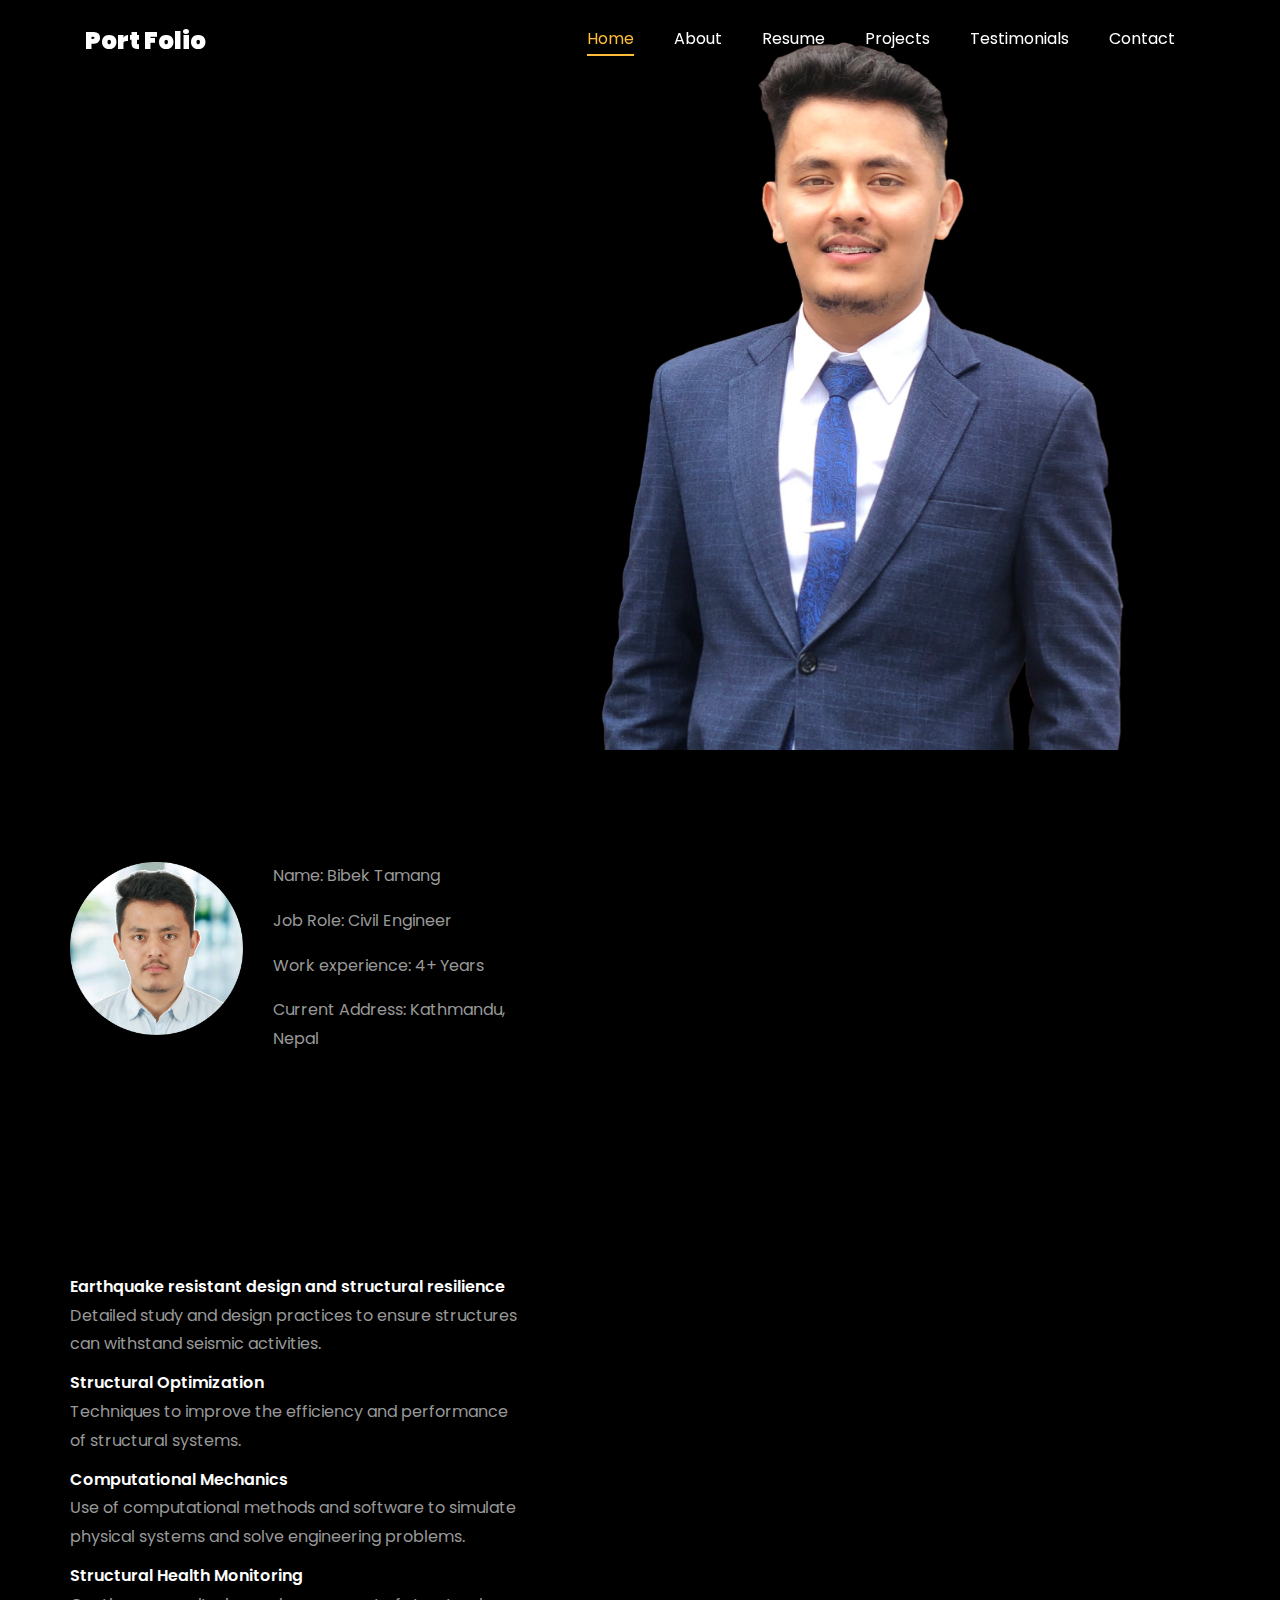
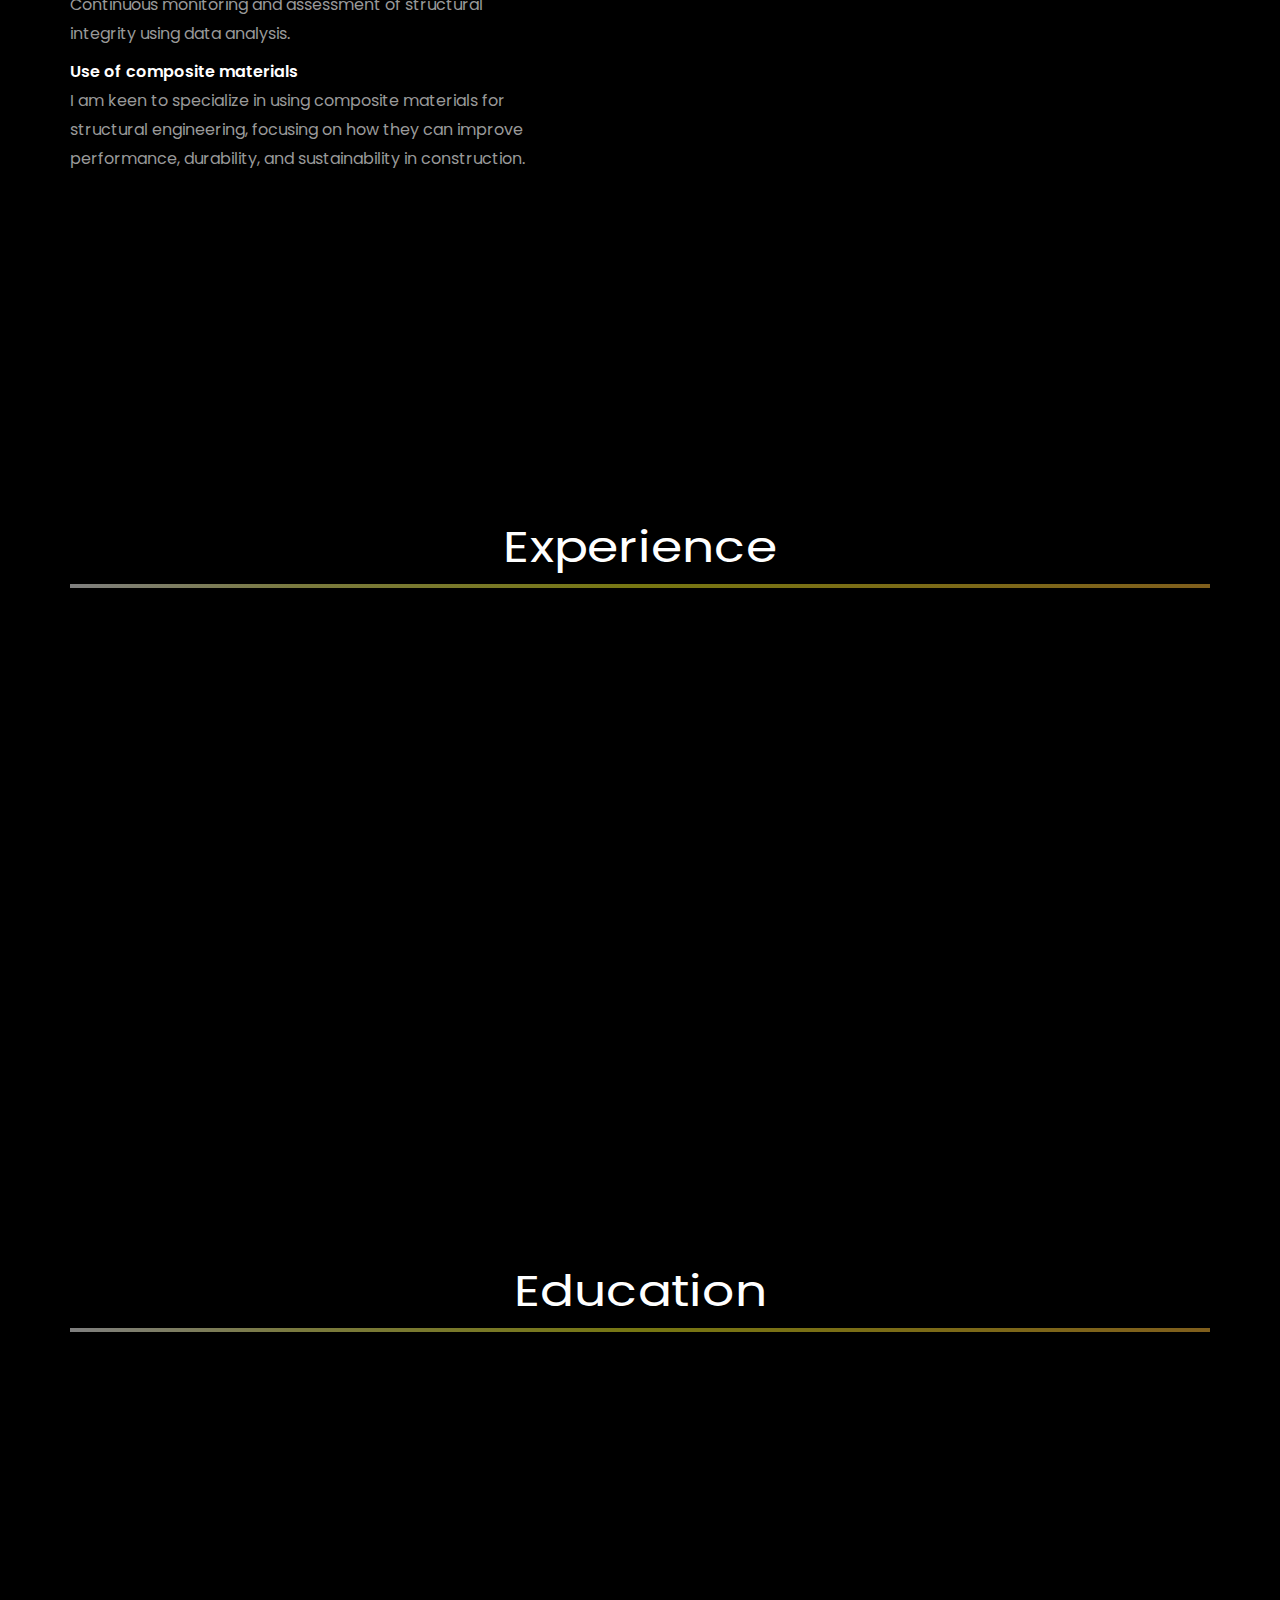
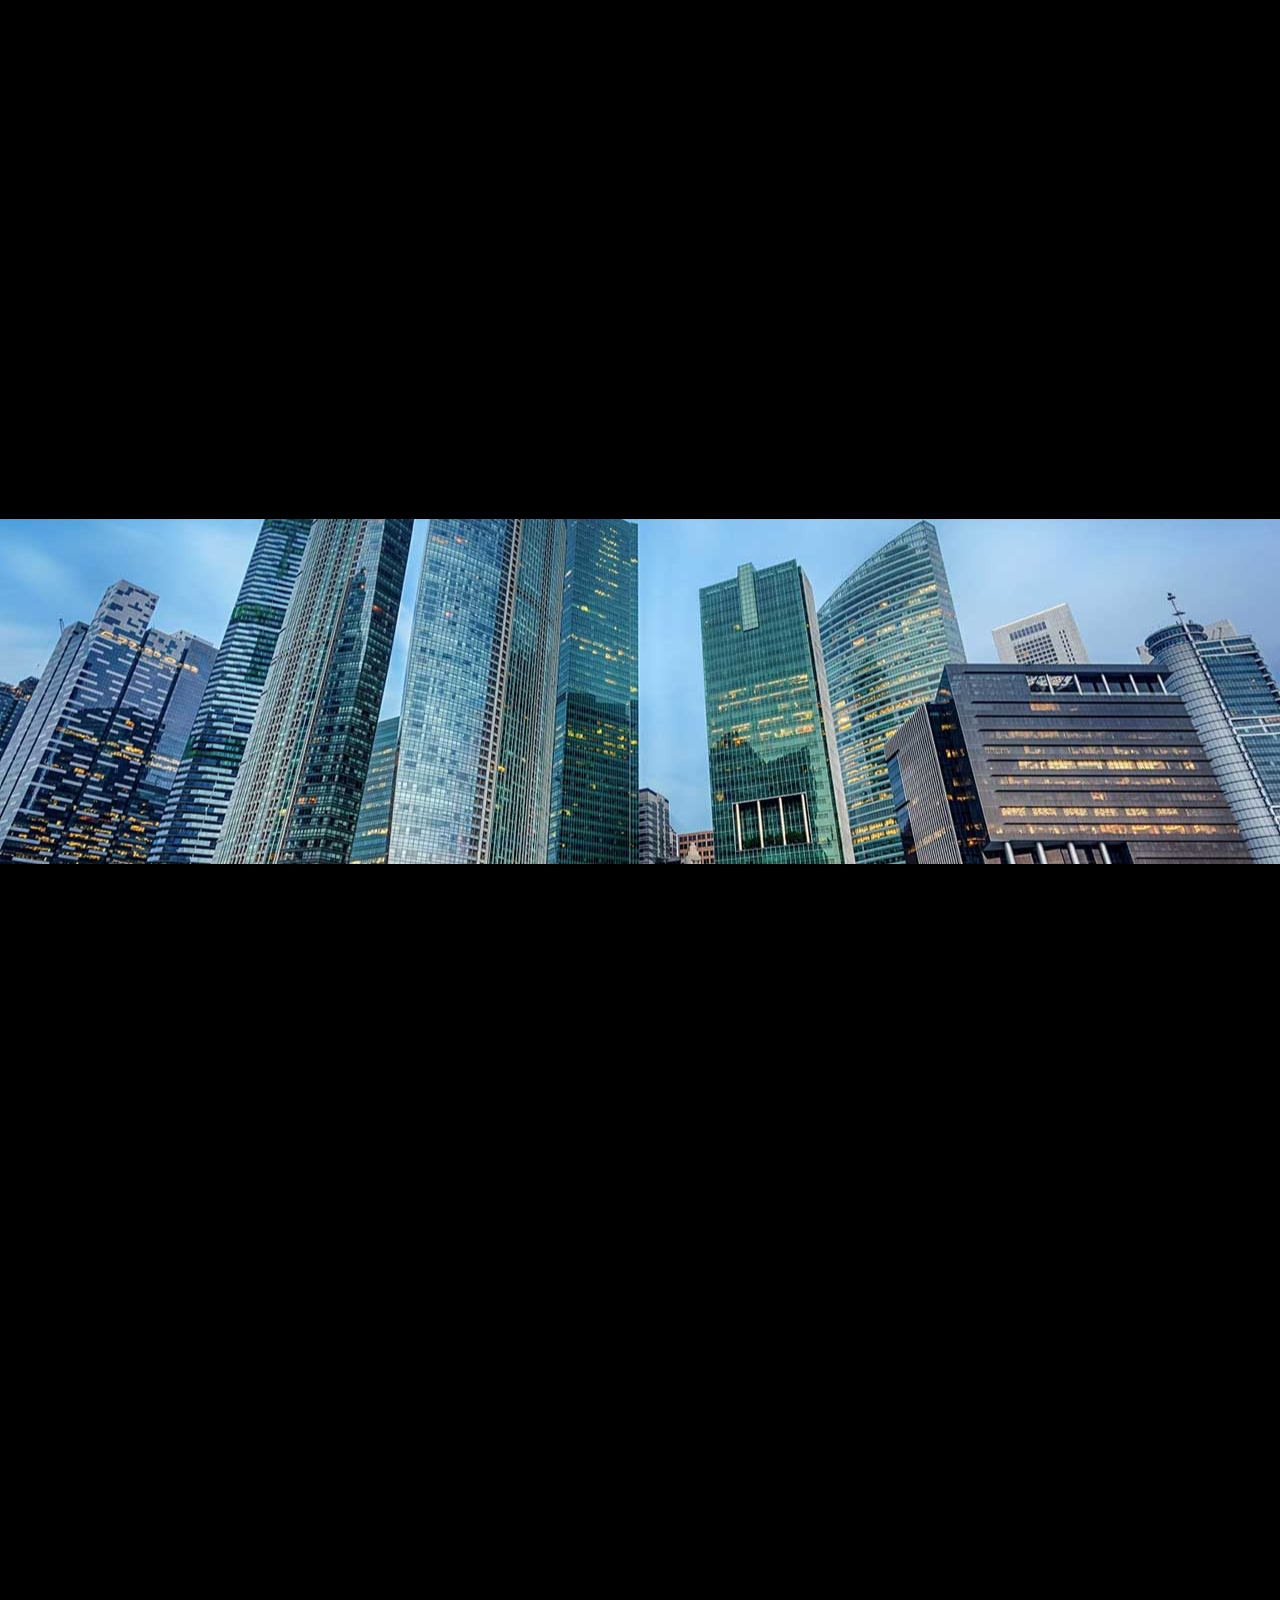
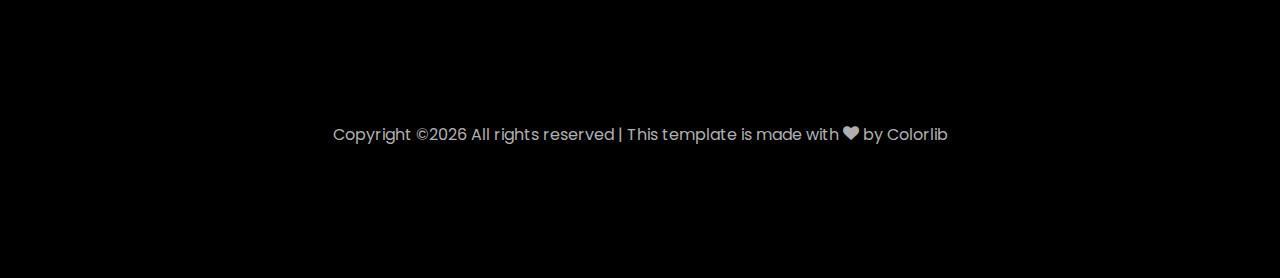
<file: index.html>
<!DOCTYPE html>
<html lang="en">
  <head>
    <title>Bibek Tamang Portfolio</title>
    <meta charset="utf-8">
    <meta name="viewport" content="width=device-width, initial-scale=1, shrink-to-fit=no">
    
    <link href="https://fonts.googleapis.com/css?family=Poppins:100,200,300,400,500,600,700,800,900" rel="stylesheet">

    <link rel="stylesheet" href="css/open-iconic-bootstrap.min.css">
    <link rel="stylesheet" href="css/animate.css">
    
    <link rel="stylesheet" href="css/owl.carousel.min.css">
    <link rel="stylesheet" href="css/owl.theme.default.min.css">
    <link rel="stylesheet" href="css/magnific-popup.css">

    <link rel="stylesheet" href="css/aos.css">

    <link rel="stylesheet" href="css/ionicons.min.css">
    
    <link rel="stylesheet" href="css/flaticon.css">
    <link rel="stylesheet" href="css/icomoon.css">
    <link rel="stylesheet" href="css/style.css">



<style>

/*======================================
//--//-->   ABOUT
======================================*/

.about-mf .box-shadow-full {
  padding-top: 4rem;
  padding-bottom: 4rem;
}

.about-mf .about-img {
  margin-bottom: 2rem;
}

.about-mf .about-img img {
  margin-left: 10px;
}


.skill-mf .progress {
  /* background-color: #cde1f8; */
  margin: .5rem 0 1.2rem 0;
  border-radius: 0;
  height: .7rem;
}

.skill-mf .progress .progress-bar {
  height: .7rem;
  background-color: #ffbd39;
}


/* Animation styles */
#typing-animation {
  position: relative;
  font-size: 30px;
  font-weight: bold;
  color: rgb(255, 255, 255);
  overflow: hidden;
  white-space: nowrap;
  animation: typing 3s steps(20, end) infinite;
}

#typing-animation:before {
  content: "";
  /* position: absolute; */
  top: 0;
  left: 0;
  width: 0;
  height: 100%;
  background-color: #ccc;
  animation: typing-cursor 0.5s ease-in-out infinite;
}

@keyframes typing {
  from {
    width: 0;
  }
  to {
    width: 100%;
  }
}

@keyframes typing-cursor {
  from {
    width: 5px;
  }
  to {
    width: 0;
  }
}


/* project image zoom effect */

.zoom-effect {
  overflow: hidden;
  transition: transform 0.3s ease-out;
}

.zoom-effect:hover {
  transform: scale(1.1);
}


</style>


  </head>
  <body data-spy="scroll" data-target=".site-navbar-target" data-offset="300">
	  
	  
    <nav class="navbar navbar-expand-lg navbar-dark ftco_navbar ftco-navbar-light site-navbar-target" id="ftco-navbar">
	    <div class="container">
	      <a class="navbar-brand" href="index.html">Port Folio</a>
	      <button class="navbar-toggler js-fh5co-nav-toggle fh5co-nav-toggle" type="button" data-toggle="collapse" data-target="#ftco-nav" aria-controls="ftco-nav" aria-expanded="false" aria-label="Toggle navigation">
	        <span class="oi oi-menu"></span> Menu
	      </button>

	      <div class="collapse navbar-collapse" id="ftco-nav">
	        <ul class="navbar-nav nav ml-auto">
	          <li class="nav-item"><a href="#home-section" class="nav-link"><span>Home</span></a></li>
	          <li class="nav-item"><a href="#about-section" class="nav-link"><span>About</span></a></li>
	          <li class="nav-item"><a href="#resume-section" class="nav-link"><span>Resume</span></a></li>
	          <li class="nav-item"><a href="#project-section" class="nav-link"><span>Projects</span></a></li>
			  <li class="nav-item"><a href="#testimonials-section" class="nav-link"><span>Testimonials</span></a></li>
	          <li class="nav-item"><a href="#contact-section" class="nav-link"><span>Contact</span></a></li>
	        </ul>
	      </div>
	    </div>
	  </nav>
	  <section id="home-section" class="hero">
		  <div class="home-slider  owl-carousel">
	       <div class="slider-item ">
	      	<div class="overlay"></div>
	         <div class="container">
	          <div class="row d-md-flex no-gutters slider-text align-items-end justify-content-end" data-scrollax-parent="true">
	          	<div class="one-third js-fullheight order-md-last img" style="background-image:url(images/bgbbk.png); background-size: contain;">
	          	 <div class="overlay"></div>
	          	</div>
		          <div class="one-forth d-flex  align-items-center ftco-animate" data-scrollax=" properties: { translateY: '70%' }">
		          	<div class="text">
		          		<span class="subheading">Namaste! Hello!</span>
			            <h1 class="mb-4 mt-3">I'm <span>Bibek Tamang</span></h1>

						<!-- Element to contain animated typing -->
						<span id="typing-animation"></span>

						<script>

						// Initialize the typing animation
						const typingAnimationElement = document.getElementById('typing-animation');

						// Create an array of typing text
						const typingTexts = [
						'Civil Engineer  ',
						'YouTuber  ',
						'Teacher   ',
						];

						// Create a function to display the typing animation for a given text
						function playTypingAnimation(text) {
						// Loop through each character and add it to the element
						for (let i = 0; i < text.length; i++) {
							setTimeout(() => {
							typingAnimationElement.textContent += text[i];
							}, i * 200); // Increase the delay to slow down the typing animation
						}

						// Once the animation is complete, reset the text and start over
						setTimeout(() => {
							typingAnimationElement.textContent = '';
							playTypingAnimation(typingTexts[(typingTexts.indexOf(text) + 1) % typingTexts.length]);
						}, text.length * 200);
						}

						// Start the typing animation loop
						playTypingAnimation(typingTexts[0]);

						</script>

						<br>
						<br>
			            <h5>Innovative <br>Detail oriented <br> Resilient</h5>
						<!-- <h2 class="d-flex" style="margin-bottom: 0">With over 4 years of experience</h2> -->
						<!-- <br> -->
			            <p><a href="https://www.youtube.com/@tmgbbek" class="btn btn-primary py-3 px-4">YouTube</a> 
							<a href="https://www.linkedin.com/in/tmgbbek/" class="btn btn-white btn-outline-white py-3 px-4">Linkedin</a></p>
							
		            </div>
		          </div>
	        	</div>
	        </div>
	      </div>
		</div>
    </section>



    <section class="ftco-about img ftco-section ftco-no-pb" id="about-section">
    	<div class="container">
			<div class="row">
				<div class="row d-flex align-items-stretch">
				<!-- <div class="row d-flex"> -->
					<div class="col-md-6 col-lg-5 d-flex">
						<div class="img-about img d-flex align-items-stretch">
							<div class="overlay">
								<div class="row">
									<div class="col-sm-6 col-md-5">
									  <div class="about-img">
										<img src="images/hbbk.png" class="img-fluid rounded b-shadow-a" alt="">
									  </div>
									</div>
									<!-- Details next to profile image -->
									<div class="col-sm-6 col-md-7">
									  <div class="about-info">
										<p><span class="title-s">Name: </span> <span>Bibek Tamang</span></p>
										<p><span class="title-s">Job Role: </span> <span>Civil Engineer</span></p>
										<p><span class="title-s">Work experience: </span> <span>4+ Years</span></p>
										<p><span class="title-s">Current Address: </span> <span>Kathmandu, Nepal</span></p>
									  </div>
									</div>
								  </div>
								 <br>
								
								 <div class="col-mt-10 heading-section ftco-animate">
								 	<h1 class="big">Research Interests</h1>
									<h2 class="mb-4">Research Interests</h2>

									<!-- <p style="font-size: 12px;">This is a paragraph with reduced font size.</p> -->
									
								</div>
								<ul class="about-info mt-10 px-md-0 px-2">
									<li >
										<span>Earthquake resistant design and structural resilience</span>
										<div class="info">Detailed study and design practices to ensure structures can withstand seismic activities.</div>
									</li>
									<li>
										<span>Structural Optimization</span>
										<div class="info">Techniques to improve the efficiency and performance of structural systems.</div>
									</li>
									<li>
										<span>Computational Mechanics</span>
										<div class="info">Use of computational methods and software to simulate physical systems and solve engineering problems.</div>
									</li>
									<li>
										<span>Structural Health Monitoring</span>
										<div class="info">Continuous monitoring and assessment of structural integrity using data analysis.</div>
									</li>
									<li>
										<span>Use of composite materials</span>
										<div class="info">I am keen to specialize in using composite materials for structural engineering, focusing on 
											how they can improve performance, durability, and sustainability in construction.</div>
									</li>
								</ul>
								<!-- <ul>
									<li><span>Seismic Analysis and Design</span></li>
									<li><span>Structural Optimization</span></li>
									<li><span>Computational Mechanics</span></li>
									<li><span>Structural Health Monitoring</span></li>	
								</ul> -->

								  <!-- <ul class="about-info mt-10 px-md-0 px-2">
									<li class="d-flex"><span>Seismic Analysis and Design</span></li>
									<li class="d-flex"><span>Structural Optimization</span></li>
									<li class="d-flex"><span>Computational Mechanics</span></li>
									<li class="d-flex"><span>Structural Health Monitoring</span></li>	
								</ul> -->
								  <!-- <div class="skill-mf">
									<p class="title-s">Skills</p>
									<span>SQL</span> <span class="pull-right">95%</span>
									<div class="progress">
										<div class="progress-bar" role="progressbar" style="width: 95%;" aria-valuenow="95" aria-valuemin="0"
											aria-valuemax="100"></div>
									</div>
									
									<span>PYTHON</span> <span class="pull-right">85%</span>
									<div class="progress">
										<div class="progress-bar" role="progressbar" style="width: 85%" aria-valuenow="85" aria-valuemin="0"
											aria-valuemax="100"></div>
									</div>
									
									<span>Data Visualization</span> <span class="pull-right">90%</span>
									<div class="progress">
										<div class="progress-bar" role="progressbar" style="width: 90%" aria-valuenow="90" aria-valuemin="0"
											aria-valuemax="100"></div>
									</div>
									
									<span>Statistical Analysis</span> <span class="pull-right">85%</span>
									<div class="progress">
										<div class="progress-bar" role="progressbar" style="width: 85%" aria-valuenow="85" aria-valuemin="0"
											aria-valuemax="100"></div>
									</div>
									
									<span>Machine Learning</span> <span class="pull-right">100%</span>
									<div class="progress">
										<div class="progress-bar" role="progressbar" style="width: 100%" aria-valuenow="80" aria-valuemin="0"
											aria-valuemax="100"></div>
									</div>
								</div> -->
							</div>
						</div>
					</div>
					
					<div class="col-md-6 col-lg-7 pl-lg-5 pb-5">
						<div class="row justify-content-start pb-3">
							<div class="col-md-12 heading-section ftco-animate">
								
								<h1 class="big">About Me</h1>
								<h2 class="mb-4">About Me</h2>
								
								<p style="text-align: justify;">
									I am Bibek Tamang. I have completed my bachelors degree in civil engineering from Kantipur engineering college in 2019 which is
									 affiliated with Tribhuvan University. I have four plus years of work experience, I have honed my skills in structural analysis and 
									 design using different finite element software like SAP2000, ETABS etc. My experience includes working on projects such 
									 as the seismic analysis and design of residential and commercial buildings and overseeing on-site construction activities 
									 to ensure safety and quality standards are met. I have a good programming skill. As a lifetime member 
									 of the Nepal Engineering Council, I am committed to continuous professional development and actively participate in volunteer
									  activities to give back to the community.</p>
								<ul class="about-info mt-10 px-md-0 px-2">
									<li class="d-flex"><span>Profile:</span> <span> Civil Engineer</span></li>
									<li class="d-flex"><span>Education:</span> <span>Bachelor of Civil Engineering</span></li>
									<li class="d-flex"><span>Language:</span> <span>English, Nepali, Hindi</span></li>
									<li class="d-flex"><span>Interest:</span> <span>Traveling, Singing, Motivating Others,Teaching</span></li>
									<li class="d-flex"><span>NEC number:</span> <span>24412 Civil A Category</span></li>
								</ul>
							</div>
						</div>


						<div class="counter-wrap ftco-animate d-flex mt-md-3">
							<div class="text">
								<p class="mb-4">
									<span class="number" data-number="30">0</span> <span>+</span>
									<span>&nbsp; Projects completed</span>
								</p>
								<p><a href="https://www.linkedin.com/in/tmgbbek/" class="btn btn-primary py-3 px-3">LinkedIn</a></p>
							</div>
						</div>
					</div>
				</div>
			</div>
		</div>
    </section>



	
    <section class="ftco-section ftco-no-pb" id="resume-section">
    	<div class="container">
    		<div class="row justify-content-center pb-5">
          <div class="col-md-10 heading-section text-center ftco-animate">
          	<h1 class="big big-2">Resume</h1>
            <h2 class="mb-4">Resume</h2>
            <p>Civil Engineer with 4+ years of experience in construction sector. Proven expertise in structural analysis,
				 Autocad, and project management.</p>
          </div>
        </div>

		<div class="row">
			<h1 class="big-4">Experience</h1>
			<div class="underline"></div>
		</div>
		<br>
		
		<div class="row">
				<div class="col-md-6">
					<div class="resume-wrap ftco-animate">
						<span class="date">April 2021-Present</span>
						<h2>Design Engineer</h2>
						<span class="position">Firmworks Construction Pvt Ltd</span>
						<p class="mt-4">FWC, a construction and consulting company, dedicated provider of private construction
							 services, specializing in the design, construction, and supervision of structure projects.
							
							<ul>
								<li>Developed 3D finite analysis models for structural analysis and design of earthquake-resistant buildings</li>
								<li>Conducted structural site visits to assess construction progress and identify on-site challenges</li>
								<li>Participated in project meetings to discuss design considerations, modifications, and project timelines</li><br><br>
							</ul>
						</p>
					</div>

				</div>

				<div class="col-md-6">
					<div class="resume-wrap ftco-animate">
						<span class="date">February 2020- March 2021</span>
						<h2>Civil Site Engineer</h2>
						<span class="position">Cairo Construction</span>
						<p class="mt-4">Cairo Construction is a construction partner that collaborates with clients to ensure 
							high-quality work and timely project completion at competitive prices.
							<ul>
								<li>Oversaw on-site construction activities, ensuring compliance with project specifications, codes, and quality standards</li>
								<li>Implemented and maintained safety protocols, conducting regular site inspections to identify and rectify potential hazards</li>
								<li>Coordinated with contractors and subcontractors to ensure seamless workflow</li>
							</ul>
						</p>
					</div>

				</div>
			</div>

		<br>
		<br>

		<div class="row">
			<h1 class="big-4">Education</h1>
			<div class="underline"></div>
		</div>
		<br>
		
			<div class="row">
    			<div class="col-md-6">
    				<div class="resume-wrap ftco-animate">
    					<span class="date">2015-2019</span>
    					<h2>Bachelor in Civil Engineering</h2>
    					<span class="position"><a href="https://kec.edu.np/">Kantipur Engineering College</a></span><br>
						<span class="position">Affiliated to Tribhuvan University</span>
    					<p class="mt-4">Grade: First division 71.17 %</p>
						
						<ul>
						<p>Major coursework</p>
						<li>Structural Dynamics</li>
						<li>Computational Techniques</li>
						<li>Seismic Analysis and Design</li>
						<li>Design of RCC and steel</li>
						<li>Disaster Risk Management.</li>
						</ul>
    				</div>
    			</div>

    			<div class="col-md-6">
    				<div class="resume-wrap ftco-animate">
    					<span class="date">2013-2015</span>
    					<h2>Higher Secondary School</h2>
    					<span class="position"><a href="https://academy.united.edu.np/">United Academy</a></span><br>
						<span class="position">Kumaripari, Lalitpur</span>
    					<p class="mt-4">Grade: First Division 74.10%</p>
						<ul>
						<p>Major coursework</p>
						<li>Physics</li>
						<li>Chemistry</li>
						<li>Math</li>
						<li>Computer</li>
						<li>English</li>
						</ul>
    				</div>
				</div>
    		</div>

    		<div class="row justify-content-center mt-5">
    			<div class="col-md-6 text-center ftco-animate">
    				<p><a href="CV_Bibek Tamang.pdf" class="btn btn-primary py-4 px-5">Download CV</a></p>
    			</div>
    		</div>
    	</div>
    </section>

    <section class="ftco-section" id="project-section">
      <div class="container">
        <div class="row justify-content-center mb-5 pb-5">
          <div class="col-md-7 heading-section text-center ftco-animate">
            <h1 class="big big-2">Projects</h1>
            <h2 class="mb-4">Projects</h2>
            <p>Below are the some of the projects that I have involved in.</p>
          </div>
        </div>
        <div class="row d-flex">
          <div class="col-md-4 d-flex ftco-animate">
          	<div class="blog-entry justify-content-end">
              <a href="finalyear.html" class="block-20 zoom-effect" style="background-image: url('projectimage/finalyear/6modelpassing.png');background-size: contain;"></a>
              <div class="text mt-3 float-right d-block">

                <h3 class="heading"><a href="finalyear.html">Comparative study of response of manual and software structural analysis</a></h3>
                <p style="text-align: justify;">
					For my final year project, I analyzed a building under gravity and lateral loads, designed its structural elements, compared manual calculations with software-based analysis,
					 and evaluated buildings with both on-grid and off-grid columns.</p>
				<p><a href="finalyear.html" class="btn btn-primary py-3 px-4">Learn more</a>
					<!-- <ul>
						<p><u>Software Used:</u></p>
						<li>SAP2000 (structural analysis)</li>
						<li>AutoCAD (structural drawings)</li>
						<li>Microsoft Excel (design calculations)</li>
						<li>Microsoft Word (Documentation)</li>
					</ul> -->
              </div>
            </div>
          </div>

		  <!-- <div class="row d-flex">
			<div class="col-md-4 d-flex ftco-animate">
				<div class="blog-entry justify-content-end">
				<a href="#" class="block-20 zoom-effect" style="background-image: url('images/uniproj.PNG');background-size: contain;"></a>
				<div class="text mt-3 float-right d-block">
  
				  <h3 class="heading"><a href="#">Earthquake Resistant Design of Office Building</a></h3>
				  <p style="text-align: justify;">
					  In accordance with Indian Standards, I designed reinforced concrete members using the Limit State Method. This involved manual calculations for dead, live, and earthquake loads, followed by analysis in SAP 2000 to verify design moments and shears.  Detailed design of each element, incorporating code checks,  was completed in Excel using forces obtained from SAP 2000. Finally, 2D construction drawings with ductile detailing were generated in AutoCAD to clearly illustrate the design intent.</p>
					  <ul>
						  <p><u>Software Used:</u></p>
						  <li>SAP2000 (structural analysis)</li>
						  <li>AutoCAD (structural drawings)</li>
						  <li>Microsoft Excel (design calculations)</li>
						  <li>Microsoft Word (Documentation)</li>
					  </ul>
				</div>
			  </div>
			</div> -->

          <div class="col-md-4 d-flex ftco-animate">
          	<div class="blog-entry justify-content-end">
              <a href="projectmega.html" class="block-20 zoom-effect" style="background-image: url('images/mega.PNG'); background-size: contain;">
              </a>
              <div class="text mt-3 float-right d-block">

                <h3 class="heading"><a href="projectmega.html">Structural Analysis and Design of Commercial Building for MegaTech Group</a></h3>
                <p style="text-align: justify;">I designed a commercial building's reinforced concrete structure using manual calculations, 
					ETABS for analysis, SAFE for footing design, and AutoCAD for construction drawings.</p><br>
				<p><a href="projectmega.html" class="btn btn-primary py-3 px-4">Learn more</a>
				<br>
				<!-- <ul>
					<p><u>Software Used:</u></p>
					<li>ETABS (structural analysis)</li>
					<li>SAFE (Foundation Design)</li>
					<li>AutoCAD (structural drawings)</li>
					<li>Microsoft Excel (design calculations)</li>
					<li>Microsoft Word (Documentation)</li>
				</ul> -->
              </div>
            </div>
          </div>
          <div class="col-md-4 d-flex ftco-animate">
          	<div class="blog-entry">
              <a href="ursa.html" class="block-20 zoom-effect" style="background-image: url('images/ursa.PNG');background-size: contain;">
              </a>
              <div class="text mt-3 float-right d-block">

                <h3 class="heading"><a href="ursa.html">Underground Reinforced Shock Absorber (URSA)</a></h3>
                <p style="text-align: justify;"><br>The project involved implementing a shock absorber and base isolation system. 
					This project was initially showcased at the Lite Technical Exhibition 2018 at Kantipur
					Engineering College and subsequently selected for presentation at NCE College.<br>
					<p><a href="ursa.html" class="btn btn-primary py-3 px-4">Learn more</a>

              </div>
            </div>
          </div>
		  
        </div>
<!-- second row for projects -->

		<div class="row d-flex">
			<div class="col-md-4 d-flex ftco-animate">
				<div class="blog-entry justify-content-end">
				<a href="surendra.html" class="block-20 zoom-effect" style="background-image: url('projectimage/surendraimage/cover.PNG');background-size: contain;"></a>
				<div class="text mt-3 float-right d-block">
  
				  <h3 class="heading"><a href="surendra.html">Analysis of Residential Building</a></h3>
				  <p style="text-align: justify;">
					I designed a residential building for client Surendra in Lalitpur Metropolitan City, comprising a two-and-a-half-story structure. 
					The design involved conducting static analysis and analyzing the building according to the NBC 105:2020, IS codes requirements.</p>
				  <p><a href="surendra.html" class="btn btn-primary py-3 px-4">Learn more</a>
					 
				</div>
			  </div>
			</div>
  
			<div class="col-md-4 d-flex ftco-animate">
				<div class="blog-entry justify-content-end">
				<a href="" class="block-20 zoom-effect" style="background-image: url('projectimage/Rooftruss/covere.PNG'); background-size: contain;">
				</a>
				<div class="text mt-3 float-right d-block">
  
				  <h3 class="heading"><a href="">Analysis of Roof Truss</a></h3>
				  <p style="text-align: justify;">
					I analyzed a steel roof truss for a building, finalizing steel sections based on ETABS modeling. Wind forces were calculated 
					and applied per IS standards, ensuring the PM ratio values were within acceptable limits. 
					</p><br><br>
				  <!-- <p><a href="" class="btn btn-primary py-3 px-4">Learn more</a> -->
				  <br>
				  <!-- <ul>
					  <p><u>Software Used:</u></p>
					  <li>ETABS (structural analysis)</li>
					  <li>SAFE (Foundation Design)</li>
					  <li>AutoCAD (structural drawings)</li>
					  <li>Microsoft Excel (design calculations)</li>
					  <li>Microsoft Word (Documentation)</li>
				  </ul> -->
				</div>
			  </div>
			</div>
			<div class="col-md-4 d-flex ftco-animate">
				<div class="blog-entry">
				<a href="" class="block-20 zoom-effect" style="background-image: url('projectimage/Rooftruss/ee.PNG');background-size: contain;">
				</a>
				<div class="text mt-3 float-right d-block">
  
				  <h3 class="heading"><a href="">Site Supervision Works</a></h3>
				  <p style="text-align: justify;">
					This role involves ensuring that every step of the rebar installation adheres closely to the detailed project drawings. 
					It also requires carefully overseeing all aspects of concrete work, from checking the correct mix ratios and ensuring the quality of 
					cement used.
					  <!-- <p><a href="" class="btn btn-primary py-3 px-4">Learn more</a> -->
  
				</div>
			  </div>
			</div>
			
		  </div>
		
		
	<br>
		<!-- added justify-content-center to center align the last two projects
		<div class="row d-flex justify-content-center">  
			<div class="col-md-4 d-flex ftco-animate">
				<div class="blog-entry justify-content-end">
				<a href="https://github.com/rishabhnmishra/sales_forecasting/tree/main" class="block-20 zoom-effect" style="background-image: url('images/proj_4.jpg');">
				</a>
				<div class="text mt-3 float-right d-block">
  
				  <h3 class="heading"><a href="https://github.com/rishabhnmishra/sales_forecasting/tree/main">Sales Forecast- Time Series Forecasting</a></h3>
				  <p>Used multiple machine learning models to forecast sales (retail store) and performed time series analysis.</p>
				</div>
			  </div>
			</div>
			<div class="col-md-4 d-flex ftco-animate">
				<div class="blog-entry justify-content-end">
				<a href="https://github.com/rishabhnmishra/customer_segmentation/blob/main/Customer_Segmentation-final.ipynb" class="block-20 zoom-effect" style="background-image: url('images/proj_5.jpg');">
				</a>
				<div class="text mt-3 float-right d-block">
  
				  <h3 class="heading"><a href="https://github.com/rishabhnmishra/customer_segmentation/blob/main/Customer_Segmentation-final.ipynb">Customer Segmentation using clustering model</a></h3>
				  <p>Developed a ML model to give various recommendations of financial products &amp; services on target customer groups.</p>
				</div>
			  </div>
			</div>
		 </div>
	  </div> -->
    </section>

	<section class="ftco-section ftco-no-pt ftco-no-pb ftco-counter img" id="section-counter">
      <div class="container">
		<div class="row d-md-flex align-items-center">
          <div class="col-md d-flex justify-content-center counter-wrap ftco-animate">
            <div class="block-18">
              <div class="text">
                <strong class="number" data-number="30">0</strong>
                <span>Building Designed</span>
              </div>
            </div>
          </div>
          <div class="col-md d-flex justify-content-center counter-wrap ftco-animate">
            <div class="block-18">
              <div class="text">
                <strong class="number" data-number="50">0</strong>
                <span>Projects supervised</span>
              </div>
            </div>
          </div>
          <div class="col-md d-flex justify-content-center counter-wrap ftco-animate">
            <div class="block-18">
              <div class="text">
                <strong class="number" data-number="1000">0</strong>
                <span>Mentored Students</span>
              </div>
            </div>
          </div>
          <!-- <div class="col-md d-flex justify-content-center counter-wrap ftco-animate">
            <div class="block-18">
              <div class="text">
                <strong class="number" data-number="500">0</strong>
                <span>Cups of coffee</span>
              </div>
            </div>
          </div> -->
        </div>
      </div>
	
	  <div class="ftco-section ftco-hireme img margin-top" style="background-image: url(images/buldings.jpg)">
			<!-- <div class="container"> -->
				<div class="row justify-content-center">
					<div class="col-md-7 ftco-animate text-center">
						<!-- <h2>More projects on<span> Github  </span> </h2> -->
						<div class="heading"> <h4> I love to solve civil engineering problems &amp; designing </h4>
						<br>
						<!-- <p><a href="#" class="btn btn-primary py-3 px-5">GitHub</a></p> -->
						</div>
					</div>
				</div>
			<!-- </div> -->
		</div>
	</section>

	<section class="ftco-section ftco-no-pb" id="testimonials-section">
		<div class="container">
			<div class="row justify-content-center pb-5">
				<div class="col-md-10 heading-section text-center ftco-animate">
					<h1 class="big big-2">Testimonials</h1>
					<h2 class="mb-4">Testimonials</h2>
					<p></p>
				</div>
			</div>
	
			<div class="row">
				<div>
				<!-- <div class="col-md-6"> -->
					<div class="testimonial-wrap ftco-animate">
						<div class="d-flex">
							<img src="images/surendrasir.png" class="img-fluid rounded b-shadow-a" alt="" style="width: 200px; height: 200px; object-fit: cover; border-radius: 50%;">
							<!-- <div class="user-img" style="background-image: url('images/hbbk.png'); width: 200px; height: 200px; background-size: cover; border-radius: 10%;"></div> -->
							<div class="text pl-4">
								<!-- <span class="date">January 2024</span> -->
								<h2>Dr. Surendra Bahadur Tamrakar</h2>
								<span class="position">Professor, Lalitpur Engineering College</span><br>
								<span class="position">surendratamrakar@lec.edu.np</span>
								<p class="mt-4" style="text-align: justify;">It is my pleasure to recommend someone like Bibek Tamang, who is a civil engineer. He was my student during my tenure at Kantipur Engineering College. I have been following Bibek’s work for four years during his undergraduate studies. 
									<br>
									I taught him in classes such as Soil Mechanics, Foundational Engineering, and Civil lab projects. I have come to know him very well, having interacted with him in semester lectures. He was keen on learning and was always enthusiastic to know about the engineering behind every structure. He is talent, with a vision for not only advancing in his career, but also seeking out opportunities to lend a hand in research projects.
									  <br>
									
									As the head of Research, Training, and Consultancy Division (RTCD), I had the opportunity to observe his active involvement in the Civil Club, and various projects such as URSA, Smart City-Utopia. His leadership and teamwork skills were particularly evident during organizing technical exhibitions. 
									<br>
									
									Personally, I observed him to be a team worker and his methodological approach to projects placed him in good list on my students. He’s at him best in a group environment and has demonstrated his ability to work on higher research and analysis.
									<br>
									I wish him all the best in his both academic and professional career ahead.
									</p>
							</div>
						</div>
					</div>
				<!-- </div> -->
				</div>
				<br>
				<div class="underline"></div>
				<br>
				
				<!-- <div class="col-md-6"> -->
					<div class="testimonial-wrap ftco-animate">
						<div class="d-flex">
							<img src="images/amritsir.png" class="img-fluid rounded b-shadow-a" alt="" style="width: 200px; height: 200px; object-fit: cover; border-radius: 10%;">
							<div class="text pl-4">
								<!-- <span class="date">Jan 2024</span> -->
								<h2>Er. Amrit Man Tuladhar</h2>
								<span class="position">Associate Professor, National College of Engineering</span><br>
								<span class="position">amrit@nce.edu.np</span>
						
								<p class="mt-4">Bibek was my student at the Kantipur Engineering College. I have known Mr. Tamang as his project supervisor in his final year project in his undergraduate.
									He was assigned as a group leader where he handled all his responsibilites efficiently. His leadership, communication and presentation skills are immpeccable. Based on my experience with Bibek,
									I am confident that he has the skills, knowledge, and dedication to excel in his future endeavour.<p>
							</div>
						</div>
					</div>
				</div>
				
				<div class="underline"></div>
				<br>
				<br>
			

				<!-- <div class="col-md-6"> -->
					<div class="testimonial-wrap ftco-animate">
						<div class="d-flex">
							<img src="images/sachinbro.png" class="img-fluid rounded b-shadow-a" alt="" style="width: 200px; height: 200px; object-fit: cover; border-radius: 10%;">
							<div class="text pl-4">
								<!-- <span class="date">January 2024</span> -->
								<h2>Er.Sachin Shrestha</h2>
								<span class="position">Managing Director, Firmworks Construction</span><br>
								<span class="position">sachin@firmworksconstruction.com.np</span>
								
								<p class="mt-4">I am pleased to write this testimonial for Bibek Tamang, who has been an Design Civil Engineer 
									at Firmworks Construction Pvt Ltd. Bibek consistently demonstrates exceptional technical expertise, creativity, and 
									a strong work ethic. His ability to develop innovative and practical design solutions has significantly contributed to 
									our projects' success. Bibek’s excellent communication skills and collaborative spirit make him an invaluable asset to our 
									team. I am proud to have him at Firmworks Construction and look forward to his continued success.</p>
							</div>
						</div>
					</div>
				</div>
			</div>
		</div>

	</section>

    <section class="ftco-section contact-section ftco-no-pb" id="contact-section">
      <div class="container">
      	<div class="row justify-content-center mb-5 pb-3">
          <div class="col-md-7 heading-section text-center ftco-animate">
            <h1 class="big big-2">Contact</h1>
            <h2 class="mb-4">Contact Me</h2>
            <p>Below are the details to reach out to me!</p>
          </div>
        </div>

        <div class="row d-flex contact-info mb-5">
          <div class="col-md-6 col-lg-3 d-flex ftco-animate">
          	<div class="align-self-stretch box p-4 text-center">
          		<div class="icon d-flex align-items-center justify-content-center">
          			<span class="icon-map-signs"></span>
          		</div>
          		<h3 class="mb-4">Current Address</h3>
	            <p>Kathmandu, Nepal</p>
	          </div>
          </div>
          <div class="col-md-6 col-lg-3 d-flex ftco-animate">
          	<div class="align-self-stretch box p-4 text-center">
          		<div class="icon d-flex align-items-center justify-content-center">
          			<span class="icon-phone2"></span>
          		</div>
          		<h3 class="mb-4">Contact Number</h3>
	            <p><a href="tel://0101010101">+977 9762284567</a></p>
	          </div>
          </div>
          <div class="col-md-6 col-lg-3 d-flex ftco-animate">
          	<div class="align-self-stretch box p-4 text-center">
          		<div class="icon d-flex align-items-center justify-content-center">
          			<span class="icon-paper-plane"></span>
          		</div>
          		<h3 class="mb-4">Email Address</h3>
	            <p><a href="mailto:tmgbbek@gmail.com">tmgbbek@gmail.com</a></p>
	          </div>
          </div>
          <div class="col-md-6 col-lg-3 d-flex ftco-animate">
          	<div class="align-self-stretch box p-4 text-center">
          		<div class="icon d-flex align-items-center justify-content-center">
          			<span class="icon-globe"></span>
          		</div>
          		<h3 class="mb-4">Download Resume</h3>
	            <p><a href="CV_Bibek Tamang.pdf">click here</a></p>
	          </div>
			
          </div>

		  <div class="container">
			<br>
			<br>
			<div class="row justify-content-center">
				<div class="col-md-7 ftco-animate text-center">
					<h2>Have a<span> Question?  </span> <a href="https://docs.google.com/forms/d/e/1FAIpQLScaPKJpiAX06i6mD_GsQcBbGvUIGzRZk96urjrCZDYpPnIYGA/viewform" class="btn btn-primary py-3 px-5">Click Here</a> </h2>
				</div>
			</div>
				<br>
					<ul class="ftco-footer-social list-unstyled d-flex justify-content-center align-items-center mb-0">
					  <li class="ftco-animate normal-txt">Find me on  </li>
					  <li class="ftco-animate"><a href="https://www.youtube.com/channel/UCmnyHSTFx7wiNsM2Y50HY-Q"><span class="icon-youtube"></span></a></li>
					  <li class="ftco-animate"><a href="https://www.linkedin.com/in/tmgbbek/"><span class="icon-linkedin"></span></a></li>  
					  <li class="ftco-animate"><a href="#"><span class="icon-twitter"></span></a></li>
					  <li class="ftco-animate"><a href="https://www.facebook.com/tmgbbek1/"><span class="icon-facebook"></span></a></li>
				      <li class="ftco-animate"><a href="#"><span class="icon-instagram"></span></a></li>
					</ul>
				<br>
		   </div>
   </div>
 </section>


	
    <footer class="ftco-footer ftco-section">
		<div class="container">
		  <div class="row">
			<div class="col-md-12 text-center">
  
			  <p><!-- Link back to Colorlib can't be removed. Template is licensed under CC BY 3.0. -->
	Copyright &copy;<script>document.write(new Date().getFullYear());</script> All rights reserved | This template is made with <i class="icon-heart color-danger" aria-hidden="true"></i> by <a href="https://colorlib.com" target="_blank">Colorlib</a>
	<!-- Link back to Colorlib can't be removed. Template is licensed under CC BY 3.0. --></p>
			</div>
		  </div>
		</div>
	  </footer>


  <!-- loader -->
  <div id="ftco-loader" class="show fullscreen"><svg class="circular" width="48px" height="48px"><circle class="path-bg" cx="24" cy="24" r="22" fill="none" stroke-width="4" stroke="#eeeeee"/><circle class="path" cx="24" cy="24" r="22" fill="none" stroke-width="4" stroke-miterlimit="10" stroke="#F96D00"/></svg></div>


  <script src="js/jquery.min.js"></script>
  <script src="js/jquery-migrate-3.0.1.min.js"></script>
  <script src="js/popper.min.js"></script>
  <script src="js/bootstrap.min.js"></script>
  <script src="js/jquery.easing.1.3.js"></script>
  <script src="js/jquery.waypoints.min.js"></script>
  <script src="js/jquery.stellar.min.js"></script>
  <script src="js/owl.carousel.min.js"></script>
  <script src="js/jquery.magnific-popup.min.js"></script>
  <script src="js/aos.js"></script>
  <script src="js/jquery.animateNumber.min.js"></script>
  <script src="js/scrollax.min.js"></script>
  
  <script src="js/main.js"></script>
    
  </body>
</html>
</file>
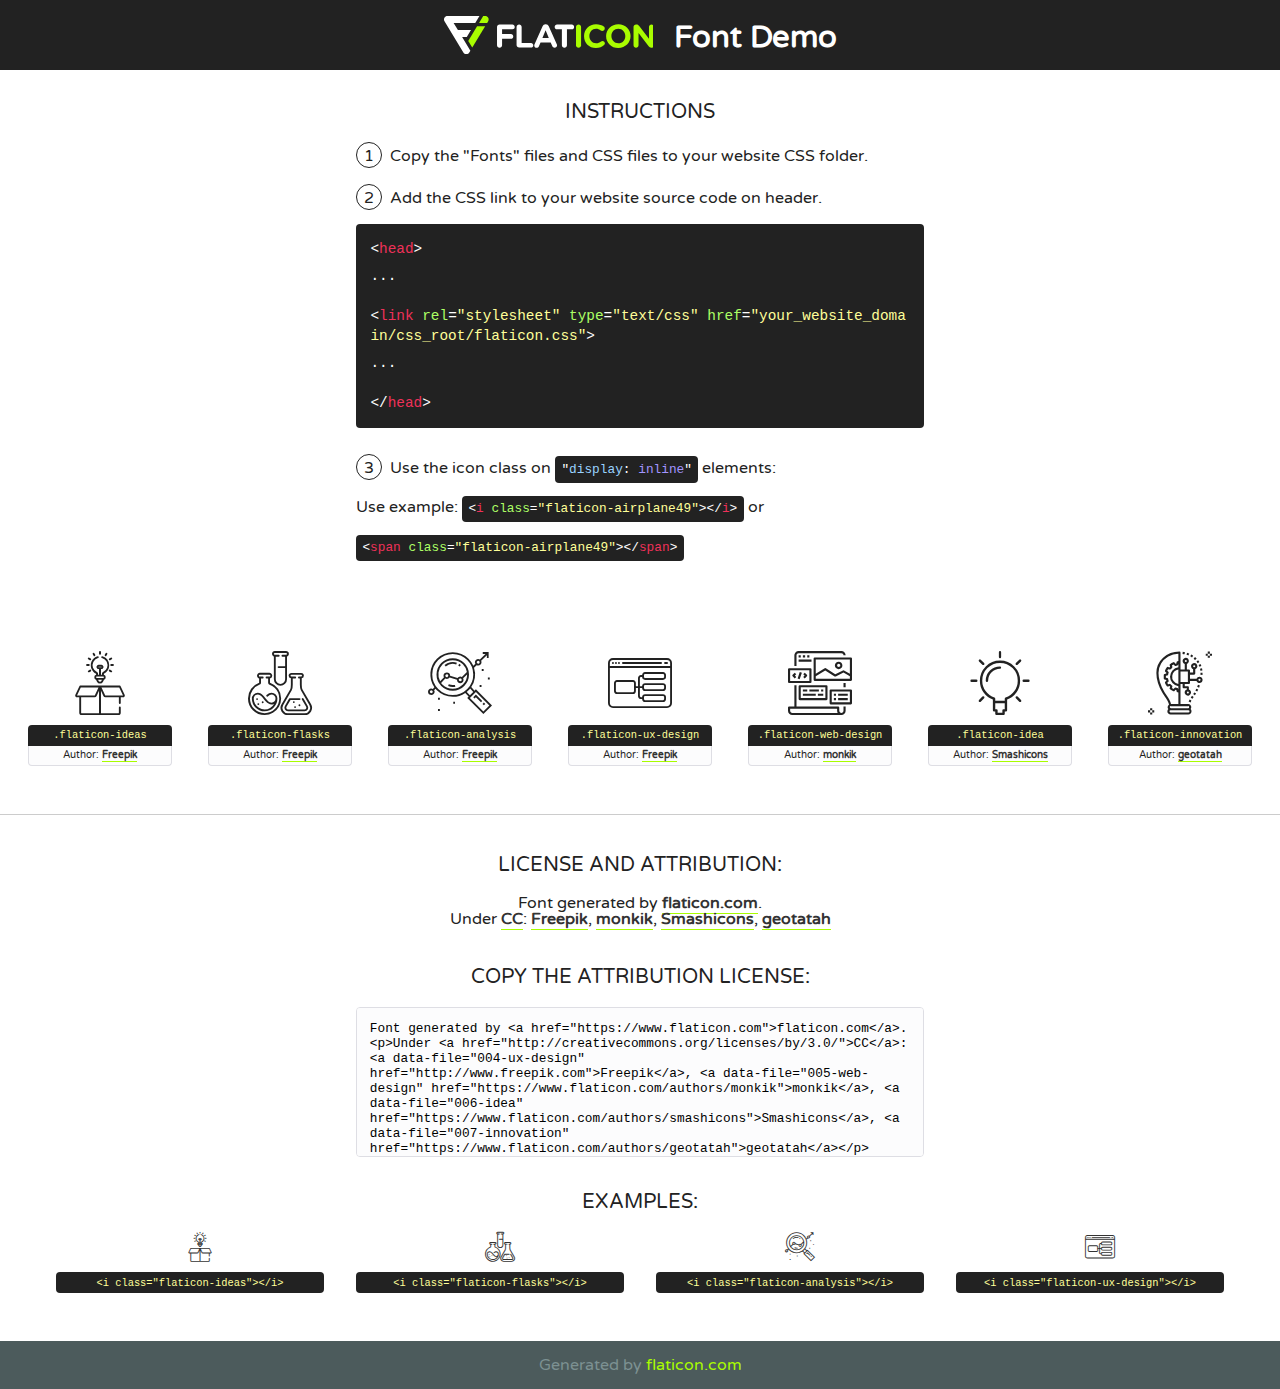
<file: fonts/flaticon/font/flaticon.html>
<!DOCTYPE html>
<!--
  Flaticon icon font: Flaticon
  Creation date: 20/03/2019 02:18
-->
<html>
<!DOCTYPE html>
<html>

<head>
    <title>Flaticon WebFont</title>
    <link href="http://fonts.googleapis.com/css?family=Varela+Round" rel="stylesheet" type="text/css" />
    <link rel="stylesheet" type="text/css" href="flaticon.css">
    <meta charset="UTF-8">
    <style>
    html, body, div, span, applet, object, iframe,
    h1, h2, h3, h4, h5, h6, p, blockquote, pre,
    a, abbr, acronym, address, big, cite, code,
    del, dfn, em, img, ins, kbd, q, s, samp,
    small, strike, strong, sub, sup, tt, var,
    b, u, i, center,
    dl, dt, dd, ol, ul, li,
    fieldset, form, label, legend,
    table, caption, tbody, tfoot, thead, tr, th, td,
    article, aside, canvas, details, embed, 
    figure, figcaption, footer, header, hgroup, 
    menu, nav, output, ruby, section, summary,
    time, mark, audio, video {
        margin: 0;
        padding: 0;
        border: 0;
        font-size: 100%;
        font: inherit;
        vertical-align: baseline;
    }
    /* HTML5 display-role reset for older browsers */
    article, aside, details, figcaption, figure, 
    footer, header, hgroup, menu, nav, section {
        display: block;
    }
    body {
        line-height: 1;
    }
    ol, ul {
        list-style: none;
    }
    blockquote, q {
        quotes: none;
    }
    blockquote:before, blockquote:after,
    q:before, q:after {
        content: '';
        content: none;
    }
    table {
        border-collapse: collapse;
        border-spacing: 0;
    }
    body {
        font-family: 'Varela Round', Helvetica, Arial, sans-serif;
        font-size: 16px;
        color: #222;
    }
    a {
        color: #333;
        border-bottom: 1px solid #a9fd00;
        font-weight: bold;
        text-decoration: none;
    }
    * {
        -moz-box-sizing: border-box;
        -webkit-box-sizing: border-box;
        box-sizing: border-box;
        margin: 0;
        padding: 0;
    }
    [class^="flaticon-"]:before, [class*=" flaticon-"]:before, [class^="flaticon-"]:after, [class*=" flaticon-"]:after {
        font-family: Flaticon;
        font-size: 30px;
        font-style: normal;
        margin-left: 20px;
        color: #333;
    }
    .wrapper {
        max-width: 600px;
        margin: auto;
        padding: 0 1em;
    }
    .title {
        font-size: 1.25em;
        text-align: center;
        margin-bottom: 1em;
        text-transform: uppercase;
    }
    header {
        text-align: center;
        background-color: #222;
        color: #fff;
        padding: 1em;
    }
    header .logo {
        width: 210px;
        height: 38px;
        display: inline-block;
        vertical-align: middle;
        margin-right: 1em;
        border: none;
    }
    header strong {
        font-size: 1.95em;
        font-weight: bold;
        vertical-align: middle;
        margin-top: 5px;
        display: inline-block;
    }
    .demo {
        margin: 2em auto;
        line-height: 1.25em;
    }
    .demo ul li {
        margin-bottom: 1em;
    }
    .demo ul li .num {
        color: #222;
        border-radius: 20px;
        display: inline-block;
        width: 26px;
        padding: 3px;
        height: 26px;
        text-align: center;
        margin-right: 0.5em;
        border: 1px solid #222;
    }
    .demo ul li code {
        background-color: #222;
        border-radius: 4px;
        padding: 0.25em 0.5em;
        display: inline-block;
        color: #fff;
        font-family: Consolas,Monaco,Lucida Console,Liberation Mono,DejaVu Sans Mono,Bitstream Vera Sans Mono,Courier New, monospace;
        font-weight: lighter;
        margin-top: 1em;
        font-size: 0.8em;
        word-break: break-all;
    }
    .demo ul li code.big {
        padding: 1em;
        font-size: 0.9em;
    }
    .demo ul li code .red {
        color: #EF3159;
    }
    .demo ul li code .green {
        color: #ACFF65;
    }
    .demo ul li code .yellow {
        color: #FFFF99;
    }
    .demo ul li code .blue {
        color: #99D3FF;
    }
    .demo ul li code .purple {
        color: #A295FF;
    }
    .demo ul li code .dots {
        margin-top: 0.5em;
        display: block;
    }
    #glyphs {
        border-bottom: 1px solid #ccc;
        padding: 2em 0;
        text-align: center;
    }
    .glyph {
        display: inline-block;
        width: 9em;
        margin: 1em;
        text-align: center;
        vertical-align: top;
        background: #FFF;
    }
    .glyph .glyph-icon {
        padding: 10px;
        display: block;
        font-family:"Flaticon";
        font-size: 64px;
        line-height: 1;
    }
    .glyph .glyph-icon:before {
        font-size: 64px;
        color: #222;
        margin-left: 0;
    }
    .class-name {
        font-size: 0.65em;
        background-color: #222;
        color: #fff;
        border-radius: 4px 4px 0 0;
        padding: 0.5em;
        color: #FFFF99;
        font-family: Consolas,Monaco,Lucida Console,Liberation Mono,DejaVu Sans Mono,Bitstream Vera Sans Mono,Courier New, monospace;
    }
    .author-name {
        font-size: 0.6em;
        background-color: #fcfcfd;
        border: 1px solid #DEDEE4;
        border-top: 0;
        border-radius: 0 0 4px 4px;
        padding: 0.5em;
    }
    .class-name:last-child {
        font-size: 10px;
        color:#888;
    }
    .class-name:last-child a {
        font-size: 10px;
        color:#555;
    }
    .class-name:last-child a:hover {
        color:#a9fd00;
    }
    .glyph > input {
        display: block;
        width: 100px;
        margin: 5px auto;
        text-align: center;
        font-size: 12px;
        cursor: text;
    }
    .glyph > input.icon-input {
        font-family:"Flaticon";
        font-size: 16px;
        margin-bottom: 10px;
    }
    .attribution .title {
        margin-top: 2em;
    }
    .attribution textarea {
        background-color: #fcfcfd;
        padding: 1em;
        border: none;
        box-shadow: none;
        border: 1px solid #DEDEE4;
        border-radius: 4px;
        resize: none;
        width: 100%;
        height: 150px;
        font-size: 0.8em;
        font-family: Consolas,Monaco,Lucida Console,Liberation Mono,DejaVu Sans Mono,Bitstream Vera Sans Mono,Courier New, monospace;
        -webkit-appearance: none;
    }
    .iconsuse {
        margin: 2em auto;
        text-align: center;
        max-width: 1200px;
    }
    .iconsuse:after {
        content: '';
        display: table;
        clear: both;
    }
    .iconsuse .image {
        float: left;
        width: 25%;
        padding: 0 1em;
    }
    .iconsuse .image p {
        margin-bottom: 1em;
    }
    .iconsuse .image span {
        display: block;
        font-size: 0.65em;
        background-color: #222;
        color: #fff;
        border-radius: 4px;
        padding: 0.5em;
        color: #FFFF99;
        margin-top: 1em;
        font-family: Consolas,Monaco,Lucida Console,Liberation Mono,DejaVu Sans Mono,Bitstream Vera Sans Mono,Courier New, monospace;
    }
    #footer {
        text-align: center;
        background-color: #4C5B5C;
        color: #7c9192;
        padding: 1em;
    }
    #footer a {
        border: none;
        color: #a9fd00;
        font-weight: normal;
    }
    @media (max-width: 960px) {
        .iconsuse .image {
            width: 50%;
        }
    }
    @media (max-width: 560px) {
        .iconsuse .image {
            width: 100%;
        }
    }
    </style>
</head>

<body class="characters-off">

    <header>
        <a href="https://www.flaticon.com" target="_blank" class="logo">
            <svg version="1.1" xmlns="http://www.w3.org/2000/svg" xmlns:xlink="http://www.w3.org/1999/xlink" xmlns:a="http://ns.adobe.com/AdobeSVGViewerExtensions/3.0/" viewBox="0 0 560.875 102.036" enable-background="new 0 0 560.875 102.036" xml:space="preserve">
                <defs>
                </defs>
                <g>
                    <g class="letters">
                        <path fill="#ffffff" d="M141.596,29.675c0-3.777,2.985-6.767,6.764-6.767h34.438c3.426,0,6.15,2.728,6.15,6.15
                        c0,3.43-2.724,6.149-6.15,6.149h-27.674v13.091h23.719c3.429,0,6.151,2.724,6.151,6.15c0,3.43-2.723,6.149-6.151,6.149h-23.719
                        v17.574c0,3.773-2.986,6.761-6.764,6.761c-3.779,0-6.764-2.989-6.764-6.761V29.675z"></path>
                        <path fill="#ffffff" d="M193.844,29.149c0-3.781,2.985-6.767,6.764-6.767c3.776,0,6.763,2.985,6.763,6.767v42.957h25.039
                        c3.426,0,6.149,2.726,6.149,6.153c0,3.425-2.723,6.15-6.149,6.15h-31.802c-3.779,0-6.764-2.986-6.764-6.768V29.149z"></path>
                        <path fill="#ffffff" d="M241.891,75.71l21.438-48.407c1.492-3.341,4.215-5.357,7.906-5.357h0.792
                        c3.686,0,6.323,2.017,7.815,5.357l21.439,48.407c0.436,0.967,0.701,1.845,0.701,2.723c0,3.602-2.809,6.501-6.414,6.501
                        c-3.161,0-5.269-1.845-6.499-4.655l-4.132-9.661h-27.059l-4.301,10.102c-1.144,2.631-3.426,4.214-6.237,4.214
                        c-3.517,0-6.24-2.81-6.24-6.325C241.1,77.64,241.451,76.677,241.891,75.71z M279.932,58.666l-8.521-20.297l-8.526,20.297H279.932
                        z"></path>
                        <path fill="#ffffff" d="M314.864,35.387H301.86c-3.429,0-6.239-2.813-6.239-6.238c0-3.429,2.811-6.24,6.239-6.24h39.533
                        c3.426,0,6.237,2.811,6.237,6.24c0,3.425-2.811,6.238-6.237,6.238h-13.001v42.785c0,3.773-2.99,6.761-6.764,6.761
                        c-3.779,0-6.764-2.989-6.764-6.761V35.387z"></path>
                        <path fill="#A9FD00" d="M352.615,29.149c0-3.781,2.985-6.767,6.767-6.767c3.774,0,6.761,2.985,6.761,6.767v49.024
                        c0,3.773-2.987,6.761-6.761,6.761c-3.781,0-6.767-2.989-6.767-6.761V29.149z"></path>
                        <path fill="#A9FD00" d="M374.132,53.836v-0.179c0-17.481,13.178-31.801,32.065-31.801c9.22,0,15.459,2.458,20.557,6.238
                        c1.402,1.054,2.637,2.985,2.637,5.357c0,3.692-2.985,6.59-6.681,6.59c-1.845,0-3.071-0.702-4.044-1.319
                        c-3.776-2.813-7.729-4.393-12.562-4.393c-10.364,0-17.831,8.611-17.831,19.154v0.173c0,10.542,7.291,19.329,17.831,19.329
                        c5.715,0,9.492-1.756,13.359-4.834c1.049-0.874,2.458-1.491,4.039-1.491c3.429,0,6.325,2.813,6.325,6.236
                        c0,2.106-1.056,3.78-2.282,4.834c-5.539,4.834-12.036,7.733-21.878,7.733C387.572,85.464,374.132,71.493,374.132,53.836z"></path>
                        <path fill="#A9FD00" d="M433.009,53.836v-0.179c0-17.481,13.79-31.801,32.766-31.801c18.981,0,32.592,14.143,32.592,31.628v0.173
                        c0,17.483-13.785,31.807-32.769,31.807C446.625,85.464,433.009,71.32,433.009,53.836z M484.224,53.836v-0.179
                        c0-10.539-7.725-19.326-18.626-19.326c-10.893,0-18.449,8.611-18.449,19.154v0.173c0,10.542,7.73,19.329,18.626,19.329
                        C476.676,72.986,484.224,64.378,484.224,53.836z"></path>
                        <path fill="#A9FD00" d="M506.233,29.321c0-3.774,2.99-6.763,6.767-6.763h1.401c3.252,0,5.183,1.583,7.029,3.953l26.093,34.265
                        V29.059c0-3.692,2.99-6.677,6.681-6.677c3.683,0,6.671,2.985,6.671,6.677v48.934c0,3.78-2.987,6.765-6.764,6.765h-0.436
                        c-3.257,0-5.188-1.581-7.034-3.953l-27.056-35.492v32.944c0,3.687-2.985,6.676-6.678,6.676c-3.683,0-6.673-2.989-6.673-6.676
                        V29.321z"></path>
                    </g>
                    <g class="insignia">
                        <path fill="#ffffff" d="M48.372,56.137h12.517l11.156-18.537H37.186L25.688,18.539h57.825L94.668,0H9.271
                        C5.925,0,2.842,1.801,1.198,4.716c-1.644,2.907-1.593,6.482,0.134,9.343l50.38,83.501c1.678,2.781,4.689,4.476,7.938,4.476
                        c3.246,0,6.257-1.695,7.935-4.476l2.898-4.804L48.372,56.137z"></path>
                        <g class="i">
                            <path fill="#A9FD00" d="M93.575,18.539h0.031v0.004l21.652,0.004l2.705-4.488c1.727-2.861,1.778-6.436,0.133-9.343
                            C116.454,1.801,113.371,0,110.026,0h-5.294L93.575,18.539z"></path>
                            <polygon fill="#A9FD00" points="88.291,27.356 64.725,66.486 75.519,84.404 109.942,27.356"></polygon>
                        </g>
                    </g>
                </g>
            </svg>
        </a>
        <strong>Font Demo</strong>
    </header>


    <section class="demo wrapper">

        <p class="title">Instructions</p>

        <ul>
            <li>
                <span class="num">1</span>Copy the "Fonts" files and CSS files to your website CSS folder.
            </li>
            <li>
                <span class="num">2</span>Add the CSS link to your website source code on header.
                <code class="big">
                    &lt;<span class="red">head</span>&gt;
                    <br/><span class="dots">...</span>
                    <br/>&lt;<span class="red">link</span> <span class="green">rel</span>=<span class="yellow">"stylesheet"</span> <span class="green">type</span>=<span class="yellow">"text/css"</span> <span class="green">href</span>=<span class="yellow">"your_website_domain/css_root/flaticon.css"</span>&gt;
                    <br/><span class="dots">...</span>
                    <br/>&lt;/<span class="red">head</span>&gt;
                </code>
            </li>

            <li>
                <p>
                    <span class="num">3</span>Use the icon class on <code>"<span class="blue">display</span>:<span class="purple"> inline</span>"</code> elements:
                    <br />
                    Use example: <code>&lt;<span class="red">i</span> <span class="green">class</span>=<span class="yellow">&quot;flaticon-airplane49&quot;</span>&gt;&lt;/<span class="red">i</span>&gt;</code> or <code>&lt;<span class="red">span</span> <span class="green">class</span>=<span class="yellow">&quot;flaticon-airplane49&quot;</span>&gt;&lt;/<span class="red">span</span>&gt;</code>
            </li>
        </ul>

    </section>




   <section id="glyphs">          
    
      
        <div class="glyph"><div class="glyph-icon flaticon-ideas"></div>
            <div class="class-name">.flaticon-ideas</div>
            <div class="author-name">Author: <a data-file="001-ideas" href="http://www.freepik.com">Freepik</a> </div> 
        </div>        
        
        <div class="glyph"><div class="glyph-icon flaticon-flasks"></div>
            <div class="class-name">.flaticon-flasks</div>
            <div class="author-name">Author: <a data-file="002-flasks" href="http://www.freepik.com">Freepik</a> </div> 
        </div>        
        
        <div class="glyph"><div class="glyph-icon flaticon-analysis"></div>
            <div class="class-name">.flaticon-analysis</div>
            <div class="author-name">Author: <a data-file="003-analysis" href="http://www.freepik.com">Freepik</a> </div> 
        </div>        
        
        <div class="glyph"><div class="glyph-icon flaticon-ux-design"></div>
            <div class="class-name">.flaticon-ux-design</div>
            <div class="author-name">Author: <a data-file="004-ux-design" href="http://www.freepik.com">Freepik</a> </div> 
        </div>        
        
        <div class="glyph"><div class="glyph-icon flaticon-web-design"></div>
            <div class="class-name">.flaticon-web-design</div>
            <div class="author-name">Author: <a data-file="005-web-design" href="https://www.flaticon.com/authors/monkik">monkik</a> </div> 
        </div>        
        
        <div class="glyph"><div class="glyph-icon flaticon-idea"></div>
            <div class="class-name">.flaticon-idea</div>
            <div class="author-name">Author: <a data-file="006-idea" href="https://www.flaticon.com/authors/smashicons">Smashicons</a> </div> 
        </div>        
        
        <div class="glyph"><div class="glyph-icon flaticon-innovation"></div>
            <div class="class-name">.flaticon-innovation</div>
            <div class="author-name">Author: <a data-file="007-innovation" href="https://www.flaticon.com/authors/geotatah">geotatah</a> </div> 
        </div>        
        

    </section>



    <section class="attribution wrapper"   style="text-align:center;">

      <div class="title">License and attribution:</div><div class="attrDiv">Font generated by <a href="https://www.flaticon.com">flaticon.com</a>. <div><p>Under <a href="http://creativecommons.org/licenses/by/3.0/">CC</a>: <a data-file="004-ux-design" href="http://www.freepik.com">Freepik</a>, <a data-file="005-web-design" href="https://www.flaticon.com/authors/monkik">monkik</a>, <a data-file="006-idea" href="https://www.flaticon.com/authors/smashicons">Smashicons</a>, <a data-file="007-innovation" href="https://www.flaticon.com/authors/geotatah">geotatah</a></p>  </div>
      </div>
      <div class="title">Copy the Attribution License:</div>

    <textarea onclick="this.focus();this.select();">Font generated by &lt;a href=&quot;https://www.flaticon.com&quot;&gt;flaticon.com&lt;/a&gt;. <p>Under <a href="http://creativecommons.org/licenses/by/3.0/">CC</a>: <a data-file="004-ux-design" href="http://www.freepik.com">Freepik</a>, <a data-file="005-web-design" href="https://www.flaticon.com/authors/monkik">monkik</a>, <a data-file="006-idea" href="https://www.flaticon.com/authors/smashicons">Smashicons</a>, <a data-file="007-innovation" href="https://www.flaticon.com/authors/geotatah">geotatah</a></p>  
     </textarea>

    </section>

    <section class="iconsuse">

          <div class="title">Examples:</div>            
             
            <div class="image">
                <p>
                    <i class="glyph-icon flaticon-ideas"></i> 
                    <span>&lt;i class=&quot;flaticon-ideas&quot;&gt;&lt;/i&gt;</span>
                </p>
            </div>
            
            <div class="image">
                <p>
                    <i class="glyph-icon flaticon-flasks"></i> 
                    <span>&lt;i class=&quot;flaticon-flasks&quot;&gt;&lt;/i&gt;</span>
                </p>
            </div>
            
            <div class="image">
                <p>
                    <i class="glyph-icon flaticon-analysis"></i> 
                    <span>&lt;i class=&quot;flaticon-analysis&quot;&gt;&lt;/i&gt;</span>
                </p>
            </div>
            
            <div class="image">
                <p>
                    <i class="glyph-icon flaticon-ux-design"></i> 
                    <span>&lt;i class=&quot;flaticon-ux-design&quot;&gt;&lt;/i&gt;</span>
                </p>
            </div>
                       
        </div>
                            
    </section>

<div id="footer">
    <div>Generated by <a href="https://www.flaticon.com">flaticon.com</a>
    </div>
</div>



</body>
</html>
</file>
<file: css/flaticon.css>
/*
  	Flaticon icon font: Flaticon
  	Creation date: 04/01/2019 13:45
  	*/


@font-face {
  font-family: "Flaticon";
  src: url("../fonts/flaticon/font/Flaticon.eot");
  src: url("../fonts/flaticon/font/Flaticon.eot?#iefix") format("embedded-opentype"),
       url("../fonts/flaticon/font/Flaticon.woff") format("woff"),
       url("../fonts/flaticon/font/Flaticon.ttf") format("truetype"),
       url("../fonts/flaticon/font/Flaticon.svg#Flaticon") format("svg");
  font-weight: normal;
  font-style: normal;
}

@media screen and (-webkit-min-device-pixel-ratio:0) {
  @font-face {
    font-family: "Flaticon";
    src: url("../fonts/flaticon/font/Flaticon.svg#Flaticon") format("svg");
  }
}

[class^="flaticon-"]:before, [class*=" flaticon-"]:before,
[class^="flaticon-"]:after, [class*=" flaticon-"]:after {   
  font-family: Flaticon;
  font-style: normal;
  font-weight: normal;
  font-variant: normal;
  text-transform: none;
  line-height: 1;

  /* Better Font Rendering =========== */
  -webkit-font-smoothing: antialiased;
  -moz-osx-font-smoothing: grayscale;
}

.flaticon-ideas:before { content: "\f100"; }
.flaticon-flasks:before { content: "\f101"; }
.flaticon-analysis:before { content: "\f102"; }
.flaticon-ux-design:before { content: "\f103"; }
.flaticon-web-design:before { content: "\f104"; }
.flaticon-idea:before { content: "\f105"; }
.flaticon-innovation:before { content: "\f106"; }
</file>
<file: css/icomoon.css>
@font-face {
  font-family: 'icomoon';
  src:  url('../fonts/icomoon/icomoon.eot?6tt51o');
  src:  url('../fonts/icomoon/icomoon.eot?6tt51o#iefix') format('embedded-opentype'),
    url('../fonts/icomoon/icomoon.ttf?6tt51o') format('truetype'),
    url('../fonts/icomoon/icomoon.woff?6tt51o') format('woff'),
    url('../fonts/icomoon/icomoon.svg?6tt51o#icomoon') format('svg');
  font-weight: normal;
  font-style: normal;
}

[class^="icon-"], [class*=" icon-"] {
  /* use !important to prevent issues with browser extensions that change fonts */
  font-family: 'icomoon' !important;
  speak: none;
  font-style: normal;
  font-weight: normal;
  font-variant: normal;
  text-transform: none;
  line-height: 1;

  /* Better Font Rendering =========== */
  -webkit-font-smoothing: antialiased;
  -moz-osx-font-smoothing: grayscale;
}

.icon-asterisk:before {
  content: "\f069";
}
.icon-plus:before {
  content: "\f067";
}
.icon-question:before {
  content: "\f128";
}
.icon-minus:before {
  content: "\f068";
}
.icon-glass:before {
  content: "\f000";
}
.icon-music:before {
  content: "\f001";
}
.icon-search:before {
  content: "\f002";
}
.icon-envelope-o:before {
  content: "\f003";
}
.icon-heart:before {
  content: "\f004";
}
.icon-star:before {
  content: "\f005";
}
.icon-star-o:before {
  content: "\f006";
}
.icon-user:before {
  content: "\f007";
}
.icon-film:before {
  content: "\f008";
}
.icon-th-large:before {
  content: "\f009";
}
.icon-th:before {
  content: "\f00a";
}
.icon-th-list:before {
  content: "\f00b";
}
.icon-check:before {
  content: "\f00c";
}
.icon-close:before {
  content: "\f00d";
}
.icon-remove:before {
  content: "\f00d";
}
.icon-times:before {
  content: "\f00d";
}
.icon-search-plus:before {
  content: "\f00e";
}
.icon-search-minus:before {
  content: "\f010";
}
.icon-power-off:before {
  content: "\f011";
}
.icon-signal:before {
  content: "\f012";
}
.icon-cog:before {
  content: "\f013";
}
.icon-gear:before {
  content: "\f013";
}
.icon-trash-o:before {
  content: "\f014";
}
.icon-home:before {
  content: "\f015";
}
.icon-file-o:before {
  content: "\f016";
}
.icon-clock-o:before {
  content: "\f017";
}
.icon-road:before {
  content: "\f018";
}
.icon-download:before {
  content: "\f019";
}
.icon-arrow-circle-o-down:before {
  content: "\f01a";
}
.icon-arrow-circle-o-up:before {
  content: "\f01b";
}
.icon-inbox:before {
  content: "\f01c";
}
.icon-play-circle-o:before {
  content: "\f01d";
}
.icon-repeat:before {
  content: "\f01e";
}
.icon-rotate-right:before {
  content: "\f01e";
}
.icon-refresh:before {
  content: "\f021";
}
.icon-list-alt:before {
  content: "\f022";
}
.icon-lock:before {
  content: "\f023";
}
.icon-flag:before {
  content: "\f024";
}
.icon-headphones:before {
  content: "\f025";
}
.icon-volume-off:before {
  content: "\f026";
}
.icon-volume-down:before {
  content: "\f027";
}
.icon-volume-up:before {
  content: "\f028";
}
.icon-qrcode:before {
  content: "\f029";
}
.icon-barcode:before {
  content: "\f02a";
}
.icon-tag:before {
  content: "\f02b";
}
.icon-tags:before {
  content: "\f02c";
}
.icon-book:before {
  content: "\f02d";
}
.icon-bookmark:before {
  content: "\f02e";
}
.icon-print:before {
  content: "\f02f";
}
.icon-camera:before {
  content: "\f030";
}
.icon-font:before {
  content: "\f031";
}
.icon-bold:before {
  content: "\f032";
}
.icon-italic:before {
  content: "\f033";
}
.icon-text-height:before {
  content: "\f034";
}
.icon-text-width:before {
  content: "\f035";
}
.icon-align-left:before {
  content: "\f036";
}
.icon-align-center:before {
  content: "\f037";
}
.icon-align-right:before {
  content: "\f038";
}
.icon-align-justify:before {
  content: "\f039";
}
.icon-list:before {
  content: "\f03a";
}
.icon-dedent:before {
  content: "\f03b";
}
.icon-outdent:before {
  content: "\f03b";
}
.icon-indent:before {
  content: "\f03c";
}
.icon-video-camera:before {
  content: "\f03d";
}
.icon-image:before {
  content: "\f03e";
}
.icon-photo:before {
  content: "\f03e";
}
.icon-picture-o:before {
  content: "\f03e";
}
.icon-pencil:before {
  content: "\f040";
}
.icon-map-marker:before {
  content: "\f041";
}
.icon-adjust:before {
  content: "\f042";
}
.icon-tint:before {
  content: "\f043";
}
.icon-edit:before {
  content: "\f044";
}
.icon-pencil-square-o:before {
  content: "\f044";
}
.icon-share-square-o:before {
  content: "\f045";
}
.icon-check-square-o:before {
  content: "\f046";
}
.icon-arrows:before {
  content: "\f047";
}
.icon-step-backward:before {
  content: "\f048";
}
.icon-fast-backward:before {
  content: "\f049";
}
.icon-backward:before {
  content: "\f04a";
}
.icon-play:before {
  content: "\f04b";
}
.icon-pause:before {
  content: "\f04c";
}
.icon-stop:before {
  content: "\f04d";
}
.icon-forward:before {
  content: "\f04e";
}
.icon-fast-forward:before {
  content: "\f050";
}
.icon-step-forward:before {
  content: "\f051";
}
.icon-eject:before {
  content: "\f052";
}
.icon-chevron-left:before {
  content: "\f053";
}
.icon-chevron-right:before {
  content: "\f054";
}
.icon-plus-circle:before {
  content: "\f055";
}
.icon-minus-circle:before {
  content: "\f056";
}
.icon-times-circle:before {
  content: "\f057";
}
.icon-check-circle:before {
  content: "\f058";
}
.icon-question-circle:before {
  content: "\f059";
}
.icon-info-circle:before {
  content: "\f05a";
}
.icon-crosshairs:before {
  content: "\f05b";
}
.icon-times-circle-o:before {
  content: "\f05c";
}
.icon-check-circle-o:before {
  content: "\f05d";
}
.icon-ban:before {
  content: "\f05e";
}
.icon-arrow-left:before {
  content: "\f060";
}
.icon-arrow-right:before {
  content: "\f061";
}
.icon-arrow-up:before {
  content: "\f062";
}
.icon-arrow-down:before {
  content: "\f063";
}
.icon-mail-forward:before {
  content: "\f064";
}
.icon-share:before {
  content: "\f064";
}
.icon-expand:before {
  content: "\f065";
}
.icon-compress:before {
  content: "\f066";
}
.icon-exclamation-circle:before {
  content: "\f06a";
}
.icon-gift:before {
  content: "\f06b";
}
.icon-leaf:before {
  content: "\f06c";
}
.icon-fire:before {
  content: "\f06d";
}
.icon-eye:before {
  content: "\f06e";
}
.icon-eye-slash:before {
  content: "\f070";
}
.icon-exclamation-triangle:before {
  content: "\f071";
}
.icon-warning:before {
  content: "\f071";
}
.icon-plane:before {
  content: "\f072";
}
.icon-calendar:before {
  content: "\f073";
}
.icon-random:before {
  content: "\f074";
}
.icon-comment:before {
  content: "\f075";
}
.icon-magnet:before {
  content: "\f076";
}
.icon-chevron-up:before {
  content: "\f077";
}
.icon-chevron-down:before {
  content: "\f078";
}
.icon-retweet:before {
  content: "\f079";
}
.icon-shopping-cart:before {
  content: "\f07a";
}
.icon-folder:before {
  content: "\f07b";
}
.icon-folder-open:before {
  content: "\f07c";
}
.icon-arrows-v:before {
  content: "\f07d";
}
.icon-arrows-h:before {
  content: "\f07e";
}
.icon-bar-chart:before {
  content: "\f080";
}
.icon-bar-chart-o:before {
  content: "\f080";
}
.icon-twitter-square:before {
  content: "\f081";
}
.icon-facebook-square:before {
  content: "\f082";
}
.icon-camera-retro:before {
  content: "\f083";
}
.icon-key:before {
  content: "\f084";
}
.icon-cogs:before {
  content: "\f085";
}
.icon-gears:before {
  content: "\f085";
}
.icon-comments:before {
  content: "\f086";
}
.icon-thumbs-o-up:before {
  content: "\f087";
}
.icon-thumbs-o-down:before {
  content: "\f088";
}
.icon-star-half:before {
  content: "\f089";
}
.icon-heart-o:before {
  content: "\f08a";
}
.icon-sign-out:before {
  content: "\f08b";
}
.icon-linkedin-square:before {
  content: "\f08c";
}
.icon-thumb-tack:before {
  content: "\f08d";
}
.icon-external-link:before {
  content: "\f08e";
}
.icon-sign-in:before {
  content: "\f090";
}
.icon-trophy:before {
  content: "\f091";
}
.icon-github-square:before {
  content: "\f092";
}
.icon-upload:before {
  content: "\f093";
}
.icon-lemon-o:before {
  content: "\f094";
}
.icon-phone:before {
  content: "\f095";
}
.icon-square-o:before {
  content: "\f096";
}
.icon-bookmark-o:before {
  content: "\f097";
}
.icon-phone-square:before {
  content: "\f098";
}
.icon-twitter:before {
  content: "\f099";
}
.icon-facebook:before {
  content: "\f09a";
}
.icon-facebook-f:before {
  content: "\f09a";
}
.icon-github:before {
  content: "\f09b";
}
.icon-unlock:before {
  content: "\f09c";
}
.icon-credit-card:before {
  content: "\f09d";
}
.icon-feed:before {
  content: "\f09e";
}
.icon-rss:before {
  content: "\f09e";
}
.icon-hdd-o:before {
  content: "\f0a0";
}
.icon-bullhorn:before {
  content: "\f0a1";
}
.icon-bell-o:before {
  content: "\f0a2";
}
.icon-certificate:before {
  content: "\f0a3";
}
.icon-hand-o-right:before {
  content: "\f0a4";
}
.icon-hand-o-left:before {
  content: "\f0a5";
}
.icon-hand-o-up:before {
  content: "\f0a6";
}
.icon-hand-o-down:before {
  content: "\f0a7";
}
.icon-arrow-circle-left:before {
  content: "\f0a8";
}
.icon-arrow-circle-right:before {
  content: "\f0a9";
}
.icon-arrow-circle-up:before {
  content: "\f0aa";
}
.icon-arrow-circle-down:before {
  content: "\f0ab";
}
.icon-globe:before {
  content: "\f0ac";
}
.icon-wrench:before {
  content: "\f0ad";
}
.icon-tasks:before {
  content: "\f0ae";
}
.icon-filter:before {
  content: "\f0b0";
}
.icon-briefcase:before {
  content: "\f0b1";
}
.icon-arrows-alt:before {
  content: "\f0b2";
}
.icon-group:before {
  content: "\f0c0";
}
.icon-users:before {
  content: "\f0c0";
}
.icon-chain:before {
  content: "\f0c1";
}
.icon-link:before {
  content: "\f0c1";
}
.icon-cloud:before {
  content: "\f0c2";
}
.icon-flask:before {
  content: "\f0c3";
}
.icon-cut:before {
  content: "\f0c4";
}
.icon-scissors:before {
  content: "\f0c4";
}
.icon-copy:before {
  content: "\f0c5";
}
.icon-files-o:before {
  content: "\f0c5";
}
.icon-paperclip:before {
  content: "\f0c6";
}
.icon-floppy-o:before {
  content: "\f0c7";
}
.icon-save:before {
  content: "\f0c7";
}
.icon-square:before {
  content: "\f0c8";
}
.icon-bars:before {
  content: "\f0c9";
}
.icon-navicon:before {
  content: "\f0c9";
}
.icon-reorder:before {
  content: "\f0c9";
}
.icon-list-ul:before {
  content: "\f0ca";
}
.icon-list-ol:before {
  content: "\f0cb";
}
.icon-strikethrough:before {
  content: "\f0cc";
}
.icon-underline:before {
  content: "\f0cd";
}
.icon-table:before {
  content: "\f0ce";
}
.icon-magic:before {
  content: "\f0d0";
}
.icon-truck:before {
  content: "\f0d1";
}
.icon-pinterest:before {
  content: "\f0d2";
}
.icon-pinterest-square:before {
  content: "\f0d3";
}
.icon-google-plus-square:before {
  content: "\f0d4";
}
.icon-google-plus:before {
  content: "\f0d5";
}
.icon-money:before {
  content: "\f0d6";
}
.icon-caret-down:before {
  content: "\f0d7";
}
.icon-caret-up:before {
  content: "\f0d8";
}
.icon-caret-left:before {
  content: "\f0d9";
}
.icon-caret-right:before {
  content: "\f0da";
}
.icon-columns:before {
  content: "\f0db";
}
.icon-sort:before {
  content: "\f0dc";
}
.icon-unsorted:before {
  content: "\f0dc";
}
.icon-sort-desc:before {
  content: "\f0dd";
}
.icon-sort-down:before {
  content: "\f0dd";
}
.icon-sort-asc:before {
  content: "\f0de";
}
.icon-sort-up:before {
  content: "\f0de";
}
.icon-envelope:before {
  content: "\f0e0";
}
.icon-linkedin:before {
  content: "\f0e1";
}
.icon-rotate-left:before {
  content: "\f0e2";
}
.icon-undo:before {
  content: "\f0e2";
}
.icon-gavel:before {
  content: "\f0e3";
}
.icon-legal:before {
  content: "\f0e3";
}
.icon-dashboard:before {
  content: "\f0e4";
}
.icon-tachometer:before {
  content: "\f0e4";
}
.icon-comment-o:before {
  content: "\f0e5";
}
.icon-comments-o:before {
  content: "\f0e6";
}
.icon-bolt:before {
  content: "\f0e7";
}
.icon-flash:before {
  content: "\f0e7";
}
.icon-sitemap:before {
  content: "\f0e8";
}
.icon-umbrella:before {
  content: "\f0e9";
}
.icon-clipboard:before {
  content: "\f0ea";
}
.icon-paste:before {
  content: "\f0ea";
}
.icon-lightbulb-o:before {
  content: "\f0eb";
}
.icon-exchange:before {
  content: "\f0ec";
}
.icon-cloud-download:before {
  content: "\f0ed";
}
.icon-cloud-upload:before {
  content: "\f0ee";
}
.icon-user-md:before {
  content: "\f0f0";
}
.icon-stethoscope:before {
  content: "\f0f1";
}
.icon-suitcase:before {
  content: "\f0f2";
}
.icon-bell:before {
  content: "\f0f3";
}
.icon-coffee:before {
  content: "\f0f4";
}
.icon-cutlery:before {
  content: "\f0f5";
}
.icon-file-text-o:before {
  content: "\f0f6";
}
.icon-building-o:before {
  content: "\f0f7";
}
.icon-hospital-o:before {
  content: "\f0f8";
}
.icon-ambulance:before {
  content: "\f0f9";
}
.icon-medkit:before {
  content: "\f0fa";
}
.icon-fighter-jet:before {
  content: "\f0fb";
}
.icon-beer:before {
  content: "\f0fc";
}
.icon-h-square:before {
  content: "\f0fd";
}
.icon-plus-square:before {
  content: "\f0fe";
}
.icon-angle-double-left:before {
  content: "\f100";
}
.icon-angle-double-right:before {
  content: "\f101";
}
.icon-angle-double-up:before {
  content: "\f102";
}
.icon-angle-double-down:before {
  content: "\f103";
}
.icon-angle-left:before {
  content: "\f104";
}
.icon-angle-right:before {
  content: "\f105";
}
.icon-angle-up:before {
  content: "\f106";
}
.icon-angle-down:before {
  content: "\f107";
}
.icon-desktop:before {
  content: "\f108";
}
.icon-laptop:before {
  content: "\f109";
}
.icon-tablet:before {
  content: "\f10a";
}
.icon-mobile:before {
  content: "\f10b";
}
.icon-mobile-phone:before {
  content: "\f10b";
}
.icon-circle-o:before {
  content: "\f10c";
}
.icon-quote-left:before {
  content: "\f10d";
}
.icon-quote-right:before {
  content: "\f10e";
}
.icon-spinner:before {
  content: "\f110";
}
.icon-circle:before {
  content: "\f111";
}
.icon-mail-reply:before {
  content: "\f112";
}
.icon-reply:before {
  content: "\f112";
}
.icon-github-alt:before {
  content: "\f113";
}
.icon-folder-o:before {
  content: "\f114";
}
.icon-folder-open-o:before {
  content: "\f115";
}
.icon-smile-o:before {
  content: "\f118";
}
.icon-frown-o:before {
  content: "\f119";
}
.icon-meh-o:before {
  content: "\f11a";
}
.icon-gamepad:before {
  content: "\f11b";
}
.icon-keyboard-o:before {
  content: "\f11c";
}
.icon-flag-o:before {
  content: "\f11d";
}
.icon-flag-checkered:before {
  content: "\f11e";
}
.icon-terminal:before {
  content: "\f120";
}
.icon-code:before {
  content: "\f121";
}
.icon-mail-reply-all:before {
  content: "\f122";
}
.icon-reply-all:before {
  content: "\f122";
}
.icon-star-half-empty:before {
  content: "\f123";
}
.icon-star-half-full:before {
  content: "\f123";
}
.icon-star-half-o:before {
  content: "\f123";
}
.icon-location-arrow:before {
  content: "\f124";
}
.icon-crop:before {
  content: "\f125";
}
.icon-code-fork:before {
  content: "\f126";
}
.icon-chain-broken:before {
  content: "\f127";
}
.icon-unlink:before {
  content: "\f127";
}
.icon-info:before {
  content: "\f129";
}
.icon-exclamation:before {
  content: "\f12a";
}
.icon-superscript:before {
  content: "\f12b";
}
.icon-subscript:before {
  content: "\f12c";
}
.icon-eraser:before {
  content: "\f12d";
}
.icon-puzzle-piece:before {
  content: "\f12e";
}
.icon-microphone:before {
  content: "\f130";
}
.icon-microphone-slash:before {
  content: "\f131";
}
.icon-shield:before {
  content: "\f132";
}
.icon-calendar-o:before {
  content: "\f133";
}
.icon-fire-extinguisher:before {
  content: "\f134";
}
.icon-rocket:before {
  content: "\f135";
}
.icon-maxcdn:before {
  content: "\f136";
}
.icon-chevron-circle-left:before {
  content: "\f137";
}
.icon-chevron-circle-right:before {
  content: "\f138";
}
.icon-chevron-circle-up:before {
  content: "\f139";
}
.icon-chevron-circle-down:before {
  content: "\f13a";
}
.icon-html5:before {
  content: "\f13b";
}
.icon-css3:before {
  content: "\f13c";
}
.icon-anchor:before {
  content: "\f13d";
}
.icon-unlock-alt:before {
  content: "\f13e";
}
.icon-bullseye:before {
  content: "\f140";
}
.icon-ellipsis-h:before {
  content: "\f141";
}
.icon-ellipsis-v:before {
  content: "\f142";
}
.icon-rss-square:before {
  content: "\f143";
}
.icon-play-circle:before {
  content: "\f144";
}
.icon-ticket:before {
  content: "\f145";
}
.icon-minus-square:before {
  content: "\f146";
}
.icon-minus-square-o:before {
  content: "\f147";
}
.icon-level-up:before {
  content: "\f148";
}
.icon-level-down:before {
  content: "\f149";
}
.icon-check-square:before {
  content: "\f14a";
}
.icon-pencil-square:before {
  content: "\f14b";
}
.icon-external-link-square:before {
  content: "\f14c";
}
.icon-share-square:before {
  content: "\f14d";
}
.icon-compass:before {
  content: "\f14e";
}
.icon-caret-square-o-down:before {
  content: "\f150";
}
.icon-toggle-down:before {
  content: "\f150";
}
.icon-caret-square-o-up:before {
  content: "\f151";
}
.icon-toggle-up:before {
  content: "\f151";
}
.icon-caret-square-o-right:before {
  content: "\f152";
}
.icon-toggle-right:before {
  content: "\f152";
}
.icon-eur:before {
  content: "\f153";
}
.icon-euro:before {
  content: "\f153";
}
.icon-gbp:before {
  content: "\f154";
}
.icon-dollar:before {
  content: "\f155";
}
.icon-usd:before {
  content: "\f155";
}
.icon-inr:before {
  content: "\f156";
}
.icon-rupee:before {
  content: "\f156";
}
.icon-cny:before {
  content: "\f157";
}
.icon-jpy:before {
  content: "\f157";
}
.icon-rmb:before {
  content: "\f157";
}
.icon-yen:before {
  content: "\f157";
}
.icon-rouble:before {
  content: "\f158";
}
.icon-rub:before {
  content: "\f158";
}
.icon-ruble:before {
  content: "\f158";
}
.icon-krw:before {
  content: "\f159";
}
.icon-won:before {
  content: "\f159";
}
.icon-bitcoin:before {
  content: "\f15a";
}
.icon-btc:before {
  content: "\f15a";
}
.icon-file:before {
  content: "\f15b";
}
.icon-file-text:before {
  content: "\f15c";
}
.icon-sort-alpha-asc:before {
  content: "\f15d";
}
.icon-sort-alpha-desc:before {
  content: "\f15e";
}
.icon-sort-amount-asc:before {
  content: "\f160";
}
.icon-sort-amount-desc:before {
  content: "\f161";
}
.icon-sort-numeric-asc:before {
  content: "\f162";
}
.icon-sort-numeric-desc:before {
  content: "\f163";
}
.icon-thumbs-up:before {
  content: "\f164";
}
.icon-thumbs-down:before {
  content: "\f165";
}
.icon-youtube-square:before {
  content: "\f166";
}
.icon-youtube:before {
  content: "\f167";
}
.icon-xing:before {
  content: "\f168";
}
.icon-xing-square:before {
  content: "\f169";
}
.icon-youtube-play:before {
  content: "\f16a";
}
.icon-dropbox:before {
  content: "\f16b";
}
.icon-stack-overflow:before {
  content: "\f16c";
}
.icon-instagram:before {
  content: "\f16d";
}
.icon-flickr:before {
  content: "\f16e";
}
.icon-adn:before {
  content: "\f170";
}
.icon-bitbucket:before {
  content: "\f171";
}
.icon-bitbucket-square:before {
  content: "\f172";
}
.icon-tumblr:before {
  content: "\f173";
}
.icon-tumblr-square:before {
  content: "\f174";
}
.icon-long-arrow-down:before {
  content: "\f175";
}
.icon-long-arrow-up:before {
  content: "\f176";
}
.icon-long-arrow-left:before {
  content: "\f177";
}
.icon-long-arrow-right:before {
  content: "\f178";
}
.icon-apple:before {
  content: "\f179";
}
.icon-windows:before {
  content: "\f17a";
}
.icon-android:before {
  content: "\f17b";
}
.icon-linux:before {
  content: "\f17c";
}
.icon-dribbble:before {
  content: "\f17d";
}
.icon-skype:before {
  content: "\f17e";
}
.icon-foursquare:before {
  content: "\f180";
}
.icon-trello:before {
  content: "\f181";
}
.icon-female:before {
  content: "\f182";
}
.icon-male:before {
  content: "\f183";
}
.icon-gittip:before {
  content: "\f184";
}
.icon-gratipay:before {
  content: "\f184";
}
.icon-sun-o:before {
  content: "\f185";
}
.icon-moon-o:before {
  content: "\f186";
}
.icon-archive:before {
  content: "\f187";
}
.icon-bug:before {
  content: "\f188";
}
.icon-vk:before {
  content: "\f189";
}
.icon-weibo:before {
  content: "\f18a";
}
.icon-renren:before {
  content: "\f18b";
}
.icon-pagelines:before {
  content: "\f18c";
}
.icon-stack-exchange:before {
  content: "\f18d";
}
.icon-arrow-circle-o-right:before {
  content: "\f18e";
}
.icon-arrow-circle-o-left:before {
  content: "\f190";
}
.icon-caret-square-o-left:before {
  content: "\f191";
}
.icon-toggle-left:before {
  content: "\f191";
}
.icon-dot-circle-o:before {
  content: "\f192";
}
.icon-wheelchair:before {
  content: "\f193";
}
.icon-vimeo-square:before {
  content: "\f194";
}
.icon-try:before {
  content: "\f195";
}
.icon-turkish-lira:before {
  content: "\f195";
}
.icon-plus-square-o:before {
  content: "\f196";
}
.icon-space-shuttle:before {
  content: "\f197";
}
.icon-slack:before {
  content: "\f198";
}
.icon-envelope-square:before {
  content: "\f199";
}
.icon-wordpress:before {
  content: "\f19a";
}
.icon-openid:before {
  content: "\f19b";
}
.icon-bank:before {
  content: "\f19c";
}
.icon-institution:before {
  content: "\f19c";
}
.icon-university:before {
  content: "\f19c";
}
.icon-graduation-cap:before {
  content: "\f19d";
}
.icon-mortar-board:before {
  content: "\f19d";
}
.icon-yahoo:before {
  content: "\f19e";
}
.icon-google:before {
  content: "\f1a0";
}
.icon-reddit:before {
  content: "\f1a1";
}
.icon-reddit-square:before {
  content: "\f1a2";
}
.icon-stumbleupon-circle:before {
  content: "\f1a3";
}
.icon-stumbleupon:before {
  content: "\f1a4";
}
.icon-delicious:before {
  content: "\f1a5";
}
.icon-digg:before {
  content: "\f1a6";
}
.icon-pied-piper-pp:before {
  content: "\f1a7";
}
.icon-pied-piper-alt:before {
  content: "\f1a8";
}
.icon-drupal:before {
  content: "\f1a9";
}
.icon-joomla:before {
  content: "\f1aa";
}
.icon-language:before {
  content: "\f1ab";
}
.icon-fax:before {
  content: "\f1ac";
}
.icon-building:before {
  content: "\f1ad";
}
.icon-child:before {
  content: "\f1ae";
}
.icon-paw:before {
  content: "\f1b0";
}
.icon-spoon:before {
  content: "\f1b1";
}
.icon-cube:before {
  content: "\f1b2";
}
.icon-cubes:before {
  content: "\f1b3";
}
.icon-behance:before {
  content: "\f1b4";
}
.icon-behance-square:before {
  content: "\f1b5";
}
.icon-steam:before {
  content: "\f1b6";
}
.icon-steam-square:before {
  content: "\f1b7";
}
.icon-recycle:before {
  content: "\f1b8";
}
.icon-automobile:before {
  content: "\f1b9";
}
.icon-car:before {
  content: "\f1b9";
}
.icon-cab:before {
  content: "\f1ba";
}
.icon-taxi:before {
  content: "\f1ba";
}
.icon-tree:before {
  content: "\f1bb";
}
.icon-spotify:before {
  content: "\f1bc";
}
.icon-deviantart:before {
  content: "\f1bd";
}
.icon-soundcloud:before {
  content: "\f1be";
}
.icon-database:before {
  content: "\f1c0";
}
.icon-file-pdf-o:before {
  content: "\f1c1";
}
.icon-file-word-o:before {
  content: "\f1c2";
}
.icon-file-excel-o:before {
  content: "\f1c3";
}
.icon-file-powerpoint-o:before {
  content: "\f1c4";
}
.icon-file-image-o:before {
  content: "\f1c5";
}
.icon-file-photo-o:before {
  content: "\f1c5";
}
.icon-file-picture-o:before {
  content: "\f1c5";
}
.icon-file-archive-o:before {
  content: "\f1c6";
}
.icon-file-zip-o:before {
  content: "\f1c6";
}
.icon-file-audio-o:before {
  content: "\f1c7";
}
.icon-file-sound-o:before {
  content: "\f1c7";
}
.icon-file-movie-o:before {
  content: "\f1c8";
}
.icon-file-video-o:before {
  content: "\f1c8";
}
.icon-file-code-o:before {
  content: "\f1c9";
}
.icon-vine:before {
  content: "\f1ca";
}
.icon-codepen:before {
  content: "\f1cb";
}
.icon-jsfiddle:before {
  content: "\f1cc";
}
.icon-life-bouy:before {
  content: "\f1cd";
}
.icon-life-buoy:before {
  content: "\f1cd";
}
.icon-life-ring:before {
  content: "\f1cd";
}
.icon-life-saver:before {
  content: "\f1cd";
}
.icon-support:before {
  content: "\f1cd";
}
.icon-circle-o-notch:before {
  content: "\f1ce";
}
.icon-ra:before {
  content: "\f1d0";
}
.icon-rebel:before {
  content: "\f1d0";
}
.icon-resistance:before {
  content: "\f1d0";
}
.icon-empire:before {
  content: "\f1d1";
}
.icon-ge:before {
  content: "\f1d1";
}
.icon-git-square:before {
  content: "\f1d2";
}
.icon-git:before {
  content: "\f1d3";
}
.icon-hacker-news:before {
  content: "\f1d4";
}
.icon-y-combinator-square:before {
  content: "\f1d4";
}
.icon-yc-square:before {
  content: "\f1d4";
}
.icon-tencent-weibo:before {
  content: "\f1d5";
}
.icon-qq:before {
  content: "\f1d6";
}
.icon-wechat:before {
  content: "\f1d7";
}
.icon-weixin:before {
  content: "\f1d7";
}
.icon-paper-plane:before {
  content: "\f1d8";
}
.icon-send:before {
  content: "\f1d8";
}
.icon-paper-plane-o:before {
  content: "\f1d9";
}
.icon-send-o:before {
  content: "\f1d9";
}
.icon-history:before {
  content: "\f1da";
}
.icon-circle-thin:before {
  content: "\f1db";
}
.icon-header:before {
  content: "\f1dc";
}
.icon-paragraph:before {
  content: "\f1dd";
}
.icon-sliders:before {
  content: "\f1de";
}
.icon-share-alt:before {
  content: "\f1e0";
}
.icon-share-alt-square:before {
  content: "\f1e1";
}
.icon-bomb:before {
  content: "\f1e2";
}
.icon-futbol-o:before {
  content: "\f1e3";
}
.icon-soccer-ball-o:before {
  content: "\f1e3";
}
.icon-tty:before {
  content: "\f1e4";
}
.icon-binoculars:before {
  content: "\f1e5";
}
.icon-plug:before {
  content: "\f1e6";
}
.icon-slideshare:before {
  content: "\f1e7";
}
.icon-twitch:before {
  content: "\f1e8";
}
.icon-yelp:before {
  content: "\f1e9";
}
.icon-newspaper-o:before {
  content: "\f1ea";
}
.icon-wifi:before {
  content: "\f1eb";
}
.icon-calculator:before {
  content: "\f1ec";
}
.icon-paypal:before {
  content: "\f1ed";
}
.icon-google-wallet:before {
  content: "\f1ee";
}
.icon-cc-visa:before {
  content: "\f1f0";
}
.icon-cc-mastercard:before {
  content: "\f1f1";
}
.icon-cc-discover:before {
  content: "\f1f2";
}
.icon-cc-amex:before {
  content: "\f1f3";
}
.icon-cc-paypal:before {
  content: "\f1f4";
}
.icon-cc-stripe:before {
  content: "\f1f5";
}
.icon-bell-slash:before {
  content: "\f1f6";
}
.icon-bell-slash-o:before {
  content: "\f1f7";
}
.icon-trash:before {
  content: "\f1f8";
}
.icon-copyright:before {
  content: "\f1f9";
}
.icon-at:before {
  content: "\f1fa";
}
.icon-eyedropper:before {
  content: "\f1fb";
}
.icon-paint-brush:before {
  content: "\f1fc";
}
.icon-birthday-cake:before {
  content: "\f1fd";
}
.icon-area-chart:before {
  content: "\f1fe";
}
.icon-pie-chart:before {
  content: "\f200";
}
.icon-line-chart:before {
  content: "\f201";
}
.icon-lastfm:before {
  content: "\f202";
}
.icon-lastfm-square:before {
  content: "\f203";
}
.icon-toggle-off:before {
  content: "\f204";
}
.icon-toggle-on:before {
  content: "\f205";
}
.icon-bicycle:before {
  content: "\f206";
}
.icon-bus:before {
  content: "\f207";
}
.icon-ioxhost:before {
  content: "\f208";
}
.icon-angellist:before {
  content: "\f209";
}
.icon-cc:before {
  content: "\f20a";
}
.icon-ils:before {
  content: "\f20b";
}
.icon-shekel:before {
  content: "\f20b";
}
.icon-sheqel:before {
  content: "\f20b";
}
.icon-meanpath:before {
  content: "\f20c";
}
.icon-buysellads:before {
  content: "\f20d";
}
.icon-connectdevelop:before {
  content: "\f20e";
}
.icon-dashcube:before {
  content: "\f210";
}
.icon-forumbee:before {
  content: "\f211";
}
.icon-leanpub:before {
  content: "\f212";
}
.icon-sellsy:before {
  content: "\f213";
}
.icon-shirtsinbulk:before {
  content: "\f214";
}
.icon-simplybuilt:before {
  content: "\f215";
}
.icon-skyatlas:before {
  content: "\f216";
}
.icon-cart-plus:before {
  content: "\f217";
}
.icon-cart-arrow-down:before {
  content: "\f218";
}
.icon-diamond:before {
  content: "\f219";
}
.icon-ship:before {
  content: "\f21a";
}
.icon-user-secret:before {
  content: "\f21b";
}
.icon-motorcycle:before {
  content: "\f21c";
}
.icon-street-view:before {
  content: "\f21d";
}
.icon-heartbeat:before {
  content: "\f21e";
}
.icon-venus:before {
  content: "\f221";
}
.icon-mars:before {
  content: "\f222";
}
.icon-mercury:before {
  content: "\f223";
}
.icon-intersex:before {
  content: "\f224";
}
.icon-transgender:before {
  content: "\f224";
}
.icon-transgender-alt:before {
  content: "\f225";
}
.icon-venus-double:before {
  content: "\f226";
}
.icon-mars-double:before {
  content: "\f227";
}
.icon-venus-mars:before {
  content: "\f228";
}
.icon-mars-stroke:before {
  content: "\f229";
}
.icon-mars-stroke-v:before {
  content: "\f22a";
}
.icon-mars-stroke-h:before {
  content: "\f22b";
}
.icon-neuter:before {
  content: "\f22c";
}
.icon-genderless:before {
  content: "\f22d";
}
.icon-facebook-official:before {
  content: "\f230";
}
.icon-pinterest-p:before {
  content: "\f231";
}
.icon-whatsapp:before {
  content: "\f232";
}
.icon-server:before {
  content: "\f233";
}
.icon-user-plus:before {
  content: "\f234";
}
.icon-user-times:before {
  content: "\f235";
}
.icon-bed:before {
  content: "\f236";
}
.icon-hotel:before {
  content: "\f236";
}
.icon-viacoin:before {
  content: "\f237";
}
.icon-train:before {
  content: "\f238";
}
.icon-subway:before {
  content: "\f239";
}
.icon-medium:before {
  content: "\f23a";
}
.icon-y-combinator:before {
  content: "\f23b";
}
.icon-yc:before {
  content: "\f23b";
}
.icon-optin-monster:before {
  content: "\f23c";
}
.icon-opencart:before {
  content: "\f23d";
}
.icon-expeditedssl:before {
  content: "\f23e";
}
.icon-battery:before {
  content: "\f240";
}
.icon-battery-4:before {
  content: "\f240";
}
.icon-battery-full:before {
  content: "\f240";
}
.icon-battery-3:before {
  content: "\f241";
}
.icon-battery-three-quarters:before {
  content: "\f241";
}
.icon-battery-2:before {
  content: "\f242";
}
.icon-battery-half:before {
  content: "\f242";
}
.icon-battery-1:before {
  content: "\f243";
}
.icon-battery-quarter:before {
  content: "\f243";
}
.icon-battery-0:before {
  content: "\f244";
}
.icon-battery-empty:before {
  content: "\f244";
}
.icon-mouse-pointer:before {
  content: "\f245";
}
.icon-i-cursor:before {
  content: "\f246";
}
.icon-object-group:before {
  content: "\f247";
}
.icon-object-ungroup:before {
  content: "\f248";
}
.icon-sticky-note:before {
  content: "\f249";
}
.icon-sticky-note-o:before {
  content: "\f24a";
}
.icon-cc-jcb:before {
  content: "\f24b";
}
.icon-cc-diners-club:before {
  content: "\f24c";
}
.icon-clone:before {
  content: "\f24d";
}
.icon-balance-scale:before {
  content: "\f24e";
}
.icon-hourglass-o:before {
  content: "\f250";
}
.icon-hourglass-1:before {
  content: "\f251";
}
.icon-hourglass-start:before {
  content: "\f251";
}
.icon-hourglass-2:before {
  content: "\f252";
}
.icon-hourglass-half:before {
  content: "\f252";
}
.icon-hourglass-3:before {
  content: "\f253";
}
.icon-hourglass-end:before {
  content: "\f253";
}
.icon-hourglass:before {
  content: "\f254";
}
.icon-hand-grab-o:before {
  content: "\f255";
}
.icon-hand-rock-o:before {
  content: "\f255";
}
.icon-hand-paper-o:before {
  content: "\f256";
}
.icon-hand-stop-o:before {
  content: "\f256";
}
.icon-hand-scissors-o:before {
  content: "\f257";
}
.icon-hand-lizard-o:before {
  content: "\f258";
}
.icon-hand-spock-o:before {
  content: "\f259";
}
.icon-hand-pointer-o:before {
  content: "\f25a";
}
.icon-hand-peace-o:before {
  content: "\f25b";
}
.icon-trademark:before {
  content: "\f25c";
}
.icon-registered:before {
  content: "\f25d";
}
.icon-creative-commons:before {
  content: "\f25e";
}
.icon-gg:before {
  content: "\f260";
}
.icon-gg-circle:before {
  content: "\f261";
}
.icon-tripadvisor:before {
  content: "\f262";
}
.icon-odnoklassniki:before {
  content: "\f263";
}
.icon-odnoklassniki-square:before {
  content: "\f264";
}
.icon-get-pocket:before {
  content: "\f265";
}
.icon-wikipedia-w:before {
  content: "\f266";
}
.icon-safari:before {
  content: "\f267";
}
.icon-chrome:before {
  content: "\f268";
}
.icon-firefox:before {
  content: "\f269";
}
.icon-opera:before {
  content: "\f26a";
}
.icon-internet-explorer:before {
  content: "\f26b";
}
.icon-television:before {
  content: "\f26c";
}
.icon-tv:before {
  content: "\f26c";
}
.icon-contao:before {
  content: "\f26d";
}
.icon-500px:before {
  content: "\f26e";
}
.icon-amazon:before {
  content: "\f270";
}
.icon-calendar-plus-o:before {
  content: "\f271";
}
.icon-calendar-minus-o:before {
  content: "\f272";
}
.icon-calendar-times-o:before {
  content: "\f273";
}
.icon-calendar-check-o:before {
  content: "\f274";
}
.icon-industry:before {
  content: "\f275";
}
.icon-map-pin:before {
  content: "\f276";
}
.icon-map-signs:before {
  content: "\f277";
}
.icon-map-o:before {
  content: "\f278";
}
.icon-map:before {
  content: "\f279";
}
.icon-commenting:before {
  content: "\f27a";
}
.icon-commenting-o:before {
  content: "\f27b";
}
.icon-houzz:before {
  content: "\f27c";
}
.icon-vimeo:before {
  content: "\f27d";
}
.icon-black-tie:before {
  content: "\f27e";
}
.icon-fonticons:before {
  content: "\f280";
}
.icon-reddit-alien:before {
  content: "\f281";
}
.icon-edge:before {
  content: "\f282";
}
.icon-credit-card-alt:before {
  content: "\f283";
}
.icon-codiepie:before {
  content: "\f284";
}
.icon-modx:before {
  content: "\f285";
}
.icon-fort-awesome:before {
  content: "\f286";
}
.icon-usb:before {
  content: "\f287";
}
.icon-product-hunt:before {
  content: "\f288";
}
.icon-mixcloud:before {
  content: "\f289";
}
.icon-scribd:before {
  content: "\f28a";
}
.icon-pause-circle:before {
  content: "\f28b";
}
.icon-pause-circle-o:before {
  content: "\f28c";
}
.icon-stop-circle:before {
  content: "\f28d";
}
.icon-stop-circle-o:before {
  content: "\f28e";
}
.icon-shopping-bag:before {
  content: "\f290";
}
.icon-shopping-basket:before {
  content: "\f291";
}
.icon-hashtag:before {
  content: "\f292";
}
.icon-bluetooth:before {
  content: "\f293";
}
.icon-bluetooth-b:before {
  content: "\f294";
}
.icon-percent:before {
  content: "\f295";
}
.icon-gitlab:before {
  content: "\f296";
}
.icon-wpbeginner:before {
  content: "\f297";
}
.icon-wpforms:before {
  content: "\f298";
}
.icon-envira:before {
  content: "\f299";
}
.icon-universal-access:before {
  content: "\f29a";
}
.icon-wheelchair-alt:before {
  content: "\f29b";
}
.icon-question-circle-o:before {
  content: "\f29c";
}
.icon-blind:before {
  content: "\f29d";
}
.icon-audio-description:before {
  content: "\f29e";
}
.icon-volume-control-phone:before {
  content: "\f2a0";
}
.icon-braille:before {
  content: "\f2a1";
}
.icon-assistive-listening-systems:before {
  content: "\f2a2";
}
.icon-american-sign-language-interpreting:before {
  content: "\f2a3";
}
.icon-asl-interpreting:before {
  content: "\f2a3";
}
.icon-deaf:before {
  content: "\f2a4";
}
.icon-deafness:before {
  content: "\f2a4";
}
.icon-hard-of-hearing:before {
  content: "\f2a4";
}
.icon-glide:before {
  content: "\f2a5";
}
.icon-glide-g:before {
  content: "\f2a6";
}
.icon-sign-language:before {
  content: "\f2a7";
}
.icon-signing:before {
  content: "\f2a7";
}
.icon-low-vision:before {
  content: "\f2a8";
}
.icon-viadeo:before {
  content: "\f2a9";
}
.icon-viadeo-square:before {
  content: "\f2aa";
}
.icon-snapchat:before {
  content: "\f2ab";
}
.icon-snapchat-ghost:before {
  content: "\f2ac";
}
.icon-snapchat-square:before {
  content: "\f2ad";
}
.icon-pied-piper:before {
  content: "\f2ae";
}
.icon-first-order:before {
  content: "\f2b0";
}
.icon-yoast:before {
  content: "\f2b1";
}
.icon-themeisle:before {
  content: "\f2b2";
}
.icon-google-plus-circle:before {
  content: "\f2b3";
}
.icon-google-plus-official:before {
  content: "\f2b3";
}
.icon-fa:before {
  content: "\f2b4";
}
.icon-font-awesome:before {
  content: "\f2b4";
}
.icon-handshake-o:before {
  content: "\f2b5";
}
.icon-envelope-open:before {
  content: "\f2b6";
}
.icon-envelope-open-o:before {
  content: "\f2b7";
}
.icon-linode:before {
  content: "\f2b8";
}
.icon-address-book:before {
  content: "\f2b9";
}
.icon-address-book-o:before {
  content: "\f2ba";
}
.icon-address-card:before {
  content: "\f2bb";
}
.icon-vcard:before {
  content: "\f2bb";
}
.icon-address-card-o:before {
  content: "\f2bc";
}
.icon-vcard-o:before {
  content: "\f2bc";
}
.icon-user-circle:before {
  content: "\f2bd";
}
.icon-user-circle-o:before {
  content: "\f2be";
}
.icon-user-o:before {
  content: "\f2c0";
}
.icon-id-badge:before {
  content: "\f2c1";
}
.icon-drivers-license:before {
  content: "\f2c2";
}
.icon-id-card:before {
  content: "\f2c2";
}
.icon-drivers-license-o:before {
  content: "\f2c3";
}
.icon-id-card-o:before {
  content: "\f2c3";
}
.icon-quora:before {
  content: "\f2c4";
}
.icon-free-code-camp:before {
  content: "\f2c5";
}
.icon-telegram:before {
  content: "\f2c6";
}
.icon-thermometer:before {
  content: "\f2c7";
}
.icon-thermometer-4:before {
  content: "\f2c7";
}
.icon-thermometer-full:before {
  content: "\f2c7";
}
.icon-thermometer-3:before {
  content: "\f2c8";
}
.icon-thermometer-three-quarters:before {
  content: "\f2c8";
}
.icon-thermometer-2:before {
  content: "\f2c9";
}
.icon-thermometer-half:before {
  content: "\f2c9";
}
.icon-thermometer-1:before {
  content: "\f2ca";
}
.icon-thermometer-quarter:before {
  content: "\f2ca";
}
.icon-thermometer-0:before {
  content: "\f2cb";
}
.icon-thermometer-empty:before {
  content: "\f2cb";
}
.icon-shower:before {
  content: "\f2cc";
}
.icon-bath:before {
  content: "\f2cd";
}
.icon-bathtub:before {
  content: "\f2cd";
}
.icon-s15:before {
  content: "\f2cd";
}
.icon-podcast:before {
  content: "\f2ce";
}
.icon-window-maximize:before {
  content: "\f2d0";
}
.icon-window-minimize:before {
  content: "\f2d1";
}
.icon-window-restore:before {
  content: "\f2d2";
}
.icon-times-rectangle:before {
  content: "\f2d3";
}
.icon-window-close:before {
  content: "\f2d3";
}
.icon-times-rectangle-o:before {
  content: "\f2d4";
}
.icon-window-close-o:before {
  content: "\f2d4";
}
.icon-bandcamp:before {
  content: "\f2d5";
}
.icon-grav:before {
  content: "\f2d6";
}
.icon-etsy:before {
  content: "\f2d7";
}
.icon-imdb:before {
  content: "\f2d8";
}
.icon-ravelry:before {
  content: "\f2d9";
}
.icon-eercast:before {
  content: "\f2da";
}
.icon-microchip:before {
  content: "\f2db";
}
.icon-snowflake-o:before {
  content: "\f2dc";
}
.icon-superpowers:before {
  content: "\f2dd";
}
.icon-wpexplorer:before {
  content: "\f2de";
}
.icon-meetup:before {
  content: "\f2e0";
}
.icon-3d_rotation:before {
  content: "\e84d";
}
.icon-ac_unit:before {
  content: "\eb3b";
}
.icon-alarm:before {
  content: "\e855";
}
.icon-access_alarms:before {
  content: "\e191";
}
.icon-schedule:before {
  content: "\e8b5";
}
.icon-accessibility:before {
  content: "\e84e";
}
.icon-accessible:before {
  content: "\e914";
}
.icon-account_balance:before {
  content: "\e84f";
}
.icon-account_balance_wallet:before {
  content: "\e850";
}
.icon-account_box:before {
  content: "\e851";
}
.icon-account_circle:before {
  content: "\e853";
}
.icon-adb:before {
  content: "\e60e";
}
.icon-add:before {
  content: "\e145";
}
.icon-add_a_photo:before {
  content: "\e439";
}
.icon-alarm_add:before {
  content: "\e856";
}
.icon-add_alert:before {
  content: "\e003";
}
.icon-add_box:before {
  content: "\e146";
}
.icon-add_circle:before {
  content: "\e147";
}
.icon-control_point:before {
  content: "\e3ba";
}
.icon-add_location:before {
  content: "\e567";
}
.icon-add_shopping_cart:before {
  content: "\e854";
}
.icon-queue:before {
  content: "\e03c";
}
.icon-add_to_queue:before {
  content: "\e05c";
}
.icon-adjust2:before {
  content: "\e39e";
}
.icon-airline_seat_flat:before {
  content: "\e630";
}
.icon-airline_seat_flat_angled:before {
  content: "\e631";
}
.icon-airline_seat_individual_suite:before {
  content: "\e632";
}
.icon-airline_seat_legroom_extra:before {
  content: "\e633";
}
.icon-airline_seat_legroom_normal:before {
  content: "\e634";
}
.icon-airline_seat_legroom_reduced:before {
  content: "\e635";
}
.icon-airline_seat_recline_extra:before {
  content: "\e636";
}
.icon-airline_seat_recline_normal:before {
  content: "\e637";
}
.icon-flight:before {
  content: "\e539";
}
.icon-airplanemode_inactive:before {
  content: "\e194";
}
.icon-airplay:before {
  content: "\e055";
}
.icon-airport_shuttle:before {
  content: "\eb3c";
}
.icon-alarm_off:before {
  content: "\e857";
}
.icon-alarm_on:before {
  content: "\e858";
}
.icon-album:before {
  content: "\e019";
}
.icon-all_inclusive:before {
  content: "\eb3d";
}
.icon-all_out:before {
  content: "\e90b";
}
.icon-android2:before {
  content: "\e859";
}
.icon-announcement:before {
  content: "\e85a";
}
.icon-apps:before {
  content: "\e5c3";
}
.icon-archive2:before {
  content: "\e149";
}
.icon-arrow_back:before {
  content: "\e5c4";
}
.icon-arrow_downward:before {
  content: "\e5db";
}
.icon-arrow_drop_down:before {
  content: "\e5c5";
}
.icon-arrow_drop_down_circle:before {
  content: "\e5c6";
}
.icon-arrow_drop_up:before {
  content: "\e5c7";
}
.icon-arrow_forward:before {
  content: "\e5c8";
}
.icon-arrow_upward:before {
  content: "\e5d8";
}
.icon-art_track:before {
  content: "\e060";
}
.icon-aspect_ratio:before {
  content: "\e85b";
}
.icon-poll:before {
  content: "\e801";
}
.icon-assignment:before {
  content: "\e85d";
}
.icon-assignment_ind:before {
  content: "\e85e";
}
.icon-assignment_late:before {
  content: "\e85f";
}
.icon-assignment_return:before {
  content: "\e860";
}
.icon-assignment_returned:before {
  content: "\e861";
}
.icon-assignment_turned_in:before {
  content: "\e862";
}
.icon-assistant:before {
  content: "\e39f";
}
.icon-flag2:before {
  content: "\e153";
}
.icon-attach_file:before {
  content: "\e226";
}
.icon-attach_money:before {
  content: "\e227";
}
.icon-attachment:before {
  content: "\e2bc";
}
.icon-audiotrack:before {
  content: "\e3a1";
}
.icon-autorenew:before {
  content: "\e863";
}
.icon-av_timer:before {
  content: "\e01b";
}
.icon-backspace:before {
  content: "\e14a";
}
.icon-cloud_upload:before {
  content: "\e2c3";
}
.icon-battery_alert:before {
  content: "\e19c";
}
.icon-battery_charging_full:before {
  content: "\e1a3";
}
.icon-battery_std:before {
  content: "\e1a5";
}
.icon-battery_unknown:before {
  content: "\e1a6";
}
.icon-beach_access:before {
  content: "\eb3e";
}
.icon-beenhere:before {
  content: "\e52d";
}
.icon-block:before {
  content: "\e14b";
}
.icon-bluetooth2:before {
  content: "\e1a7";
}
.icon-bluetooth_searching:before {
  content: "\e1aa";
}
.icon-bluetooth_connected:before {
  content: "\e1a8";
}
.icon-bluetooth_disabled:before {
  content: "\e1a9";
}
.icon-blur_circular:before {
  content: "\e3a2";
}
.icon-blur_linear:before {
  content: "\e3a3";
}
.icon-blur_off:before {
  content: "\e3a4";
}
.icon-blur_on:before {
  content: "\e3a5";
}
.icon-class:before {
  content: "\e86e";
}
.icon-turned_in:before {
  content: "\e8e6";
}
.icon-turned_in_not:before {
  content: "\e8e7";
}
.icon-border_all:before {
  content: "\e228";
}
.icon-border_bottom:before {
  content: "\e229";
}
.icon-border_clear:before {
  content: "\e22a";
}
.icon-border_color:before {
  content: "\e22b";
}
.icon-border_horizontal:before {
  content: "\e22c";
}
.icon-border_inner:before {
  content: "\e22d";
}
.icon-border_left:before {
  content: "\e22e";
}
.icon-border_outer:before {
  content: "\e22f";
}
.icon-border_right:before {
  content: "\e230";
}
.icon-border_style:before {
  content: "\e231";
}
.icon-border_top:before {
  content: "\e232";
}
.icon-border_vertical:before {
  content: "\e233";
}
.icon-branding_watermark:before {
  content: "\e06b";
}
.icon-brightness_1:before {
  content: "\e3a6";
}
.icon-brightness_2:before {
  content: "\e3a7";
}
.icon-brightness_3:before {
  content: "\e3a8";
}
.icon-brightness_4:before {
  content: "\e3a9";
}
.icon-brightness_low:before {
  content: "\e1ad";
}
.icon-brightness_medium:before {
  content: "\e1ae";
}
.icon-brightness_high:before {
  content: "\e1ac";
}
.icon-brightness_auto:before {
  content: "\e1ab";
}
.icon-broken_image:before {
  content: "\e3ad";
}
.icon-brush:before {
  content: "\e3ae";
}
.icon-bubble_chart:before {
  content: "\e6dd";
}
.icon-bug_report:before {
  content: "\e868";
}
.icon-build:before {
  content: "\e869";
}
.icon-burst_mode:before {
  content: "\e43c";
}
.icon-domain:before {
  content: "\e7ee";
}
.icon-business_center:before {
  content: "\eb3f";
}
.icon-cached:before {
  content: "\e86a";
}
.icon-cake:before {
  content: "\e7e9";
}
.icon-phone2:before {
  content: "\e0cd";
}
.icon-call_end:before {
  content: "\e0b1";
}
.icon-call_made:before {
  content: "\e0b2";
}
.icon-merge_type:before {
  content: "\e252";
}
.icon-call_missed:before {
  content: "\e0b4";
}
.icon-call_missed_outgoing:before {
  content: "\e0e4";
}
.icon-call_received:before {
  content: "\e0b5";
}
.icon-call_split:before {
  content: "\e0b6";
}
.icon-call_to_action:before {
  content: "\e06c";
}
.icon-camera2:before {
  content: "\e3af";
}
.icon-photo_camera:before {
  content: "\e412";
}
.icon-camera_enhance:before {
  content: "\e8fc";
}
.icon-camera_front:before {
  content: "\e3b1";
}
.icon-camera_rear:before {
  content: "\e3b2";
}
.icon-camera_roll:before {
  content: "\e3b3";
}
.icon-cancel:before {
  content: "\e5c9";
}
.icon-redeem:before {
  content: "\e8b1";
}
.icon-card_membership:before {
  content: "\e8f7";
}
.icon-card_travel:before {
  content: "\e8f8";
}
.icon-casino:before {
  content: "\eb40";
}
.icon-cast:before {
  content: "\e307";
}
.icon-cast_connected:before {
  content: "\e308";
}
.icon-center_focus_strong:before {
  content: "\e3b4";
}
.icon-center_focus_weak:before {
  content: "\e3b5";
}
.icon-change_history:before {
  content: "\e86b";
}
.icon-chat:before {
  content: "\e0b7";
}
.icon-chat_bubble:before {
  content: "\e0ca";
}
.icon-chat_bubble_outline:before {
  content: "\e0cb";
}
.icon-check2:before {
  content: "\e5ca";
}
.icon-check_box:before {
  content: "\e834";
}
.icon-check_box_outline_blank:before {
  content: "\e835";
}
.icon-check_circle:before {
  content: "\e86c";
}
.icon-navigate_before:before {
  content: "\e408";
}
.icon-navigate_next:before {
  content: "\e409";
}
.icon-child_care:before {
  content: "\eb41";
}
.icon-child_friendly:before {
  content: "\eb42";
}
.icon-chrome_reader_mode:before {
  content: "\e86d";
}
.icon-close2:before {
  content: "\e5cd";
}
.icon-clear_all:before {
  content: "\e0b8";
}
.icon-closed_caption:before {
  content: "\e01c";
}
.icon-wb_cloudy:before {
  content: "\e42d";
}
.icon-cloud_circle:before {
  content: "\e2be";
}
.icon-cloud_done:before {
  content: "\e2bf";
}
.icon-cloud_download:before {
  content: "\e2c0";
}
.icon-cloud_off:before {
  content: "\e2c1";
}
.icon-cloud_queue:before {
  content: "\e2c2";
}
.icon-code2:before {
  content: "\e86f";
}
.icon-photo_library:before {
  content: "\e413";
}
.icon-collections_bookmark:before {
  content: "\e431";
}
.icon-palette:before {
  content: "\e40a";
}
.icon-colorize:before {
  content: "\e3b8";
}
.icon-comment2:before {
  content: "\e0b9";
}
.icon-compare:before {
  content: "\e3b9";
}
.icon-compare_arrows:before {
  content: "\e915";
}
.icon-laptop2:before {
  content: "\e31e";
}
.icon-confirmation_number:before {
  content: "\e638";
}
.icon-contact_mail:before {
  content: "\e0d0";
}
.icon-contact_phone:before {
  content: "\e0cf";
}
.icon-contacts:before {
  content: "\e0ba";
}
.icon-content_copy:before {
  content: "\e14d";
}
.icon-content_cut:before {
  content: "\e14e";
}
.icon-content_paste:before {
  content: "\e14f";
}
.icon-control_point_duplicate:before {
  content: "\e3bb";
}
.icon-copyright2:before {
  content: "\e90c";
}
.icon-mode_edit:before {
  content: "\e254";
}
.icon-create_new_folder:before {
  content: "\e2cc";
}
.icon-payment:before {
  content: "\e8a1";
}
.icon-crop2:before {
  content: "\e3be";
}
.icon-crop_16_9:before {
  content: "\e3bc";
}
.icon-crop_3_2:before {
  content: "\e3bd";
}
.icon-crop_landscape:before {
  content: "\e3c3";
}
.icon-crop_7_5:before {
  content: "\e3c0";
}
.icon-crop_din:before {
  content: "\e3c1";
}
.icon-crop_free:before {
  content: "\e3c2";
}
.icon-crop_original:before {
  content: "\e3c4";
}
.icon-crop_portrait:before {
  content: "\e3c5";
}
.icon-crop_rotate:before {
  content: "\e437";
}
.icon-crop_square:before {
  content: "\e3c6";
}
.icon-dashboard2:before {
  content: "\e871";
}
.icon-data_usage:before {
  content: "\e1af";
}
.icon-date_range:before {
  content: "\e916";
}
.icon-dehaze:before {
  content: "\e3c7";
}
.icon-delete:before {
  content: "\e872";
}
.icon-delete_forever:before {
  content: "\e92b";
}
.icon-delete_sweep:before {
  content: "\e16c";
}
.icon-description:before {
  content: "\e873";
}
.icon-desktop_mac:before {
  content: "\e30b";
}
.icon-desktop_windows:before {
  content: "\e30c";
}
.icon-details:before {
  content: "\e3c8";
}
.icon-developer_board:before {
  content: "\e30d";
}
.icon-developer_mode:before {
  content: "\e1b0";
}
.icon-device_hub:before {
  content: "\e335";
}
.icon-phonelink:before {
  content: "\e326";
}
.icon-devices_other:before {
  content: "\e337";
}
.icon-dialer_sip:before {
  content: "\e0bb";
}
.icon-dialpad:before {
  content: "\e0bc";
}
.icon-directions:before {
  content: "\e52e";
}
.icon-directions_bike:before {
  content: "\e52f";
}
.icon-directions_boat:before {
  content: "\e532";
}
.icon-directions_bus:before {
  content: "\e530";
}
.icon-directions_car:before {
  content: "\e531";
}
.icon-directions_railway:before {
  content: "\e534";
}
.icon-directions_run:before {
  content: "\e566";
}
.icon-directions_transit:before {
  content: "\e535";
}
.icon-directions_walk:before {
  content: "\e536";
}
.icon-disc_full:before {
  content: "\e610";
}
.icon-dns:before {
  content: "\e875";
}
.icon-not_interested:before {
  content: "\e033";
}
.icon-do_not_disturb_alt:before {
  content: "\e611";
}
.icon-do_not_disturb_off:before {
  content: "\e643";
}
.icon-remove_circle:before {
  content: "\e15c";
}
.icon-dock:before {
  content: "\e30e";
}
.icon-done:before {
  content: "\e876";
}
.icon-done_all:before {
  content: "\e877";
}
.icon-donut_large:before {
  content: "\e917";
}
.icon-donut_small:before {
  content: "\e918";
}
.icon-drafts:before {
  content: "\e151";
}
.icon-drag_handle:before {
  content: "\e25d";
}
.icon-time_to_leave:before {
  content: "\e62c";
}
.icon-dvr:before {
  content: "\e1b2";
}
.icon-edit_location:before {
  content: "\e568";
}
.icon-eject2:before {
  content: "\e8fb";
}
.icon-markunread:before {
  content: "\e159";
}
.icon-enhanced_encryption:before {
  content: "\e63f";
}
.icon-equalizer:before {
  content: "\e01d";
}
.icon-error:before {
  content: "\e000";
}
.icon-error_outline:before {
  content: "\e001";
}
.icon-euro_symbol:before {
  content: "\e926";
}
.icon-ev_station:before {
  content: "\e56d";
}
.icon-insert_invitation:before {
  content: "\e24f";
}
.icon-event_available:before {
  content: "\e614";
}
.icon-event_busy:before {
  content: "\e615";
}
.icon-event_note:before {
  content: "\e616";
}
.icon-event_seat:before {
  content: "\e903";
}
.icon-exit_to_app:before {
  content: "\e879";
}
.icon-expand_less:before {
  content: "\e5ce";
}
.icon-expand_more:before {
  content: "\e5cf";
}
.icon-explicit:before {
  content: "\e01e";
}
.icon-explore:before {
  content: "\e87a";
}
.icon-exposure:before {
  content: "\e3ca";
}
.icon-exposure_neg_1:before {
  content: "\e3cb";
}
.icon-exposure_neg_2:before {
  content: "\e3cc";
}
.icon-exposure_plus_1:before {
  content: "\e3cd";
}
.icon-exposure_plus_2:before {
  content: "\e3ce";
}
.icon-exposure_zero:before {
  content: "\e3cf";
}
.icon-extension:before {
  content: "\e87b";
}
.icon-face:before {
  content: "\e87c";
}
.icon-fast_forward:before {
  content: "\e01f";
}
.icon-fast_rewind:before {
  content: "\e020";
}
.icon-favorite:before {
  content: "\e87d";
}
.icon-favorite_border:before {
  content: "\e87e";
}
.icon-featured_play_list:before {
  content: "\e06d";
}
.icon-featured_video:before {
  content: "\e06e";
}
.icon-sms_failed:before {
  content: "\e626";
}
.icon-fiber_dvr:before {
  content: "\e05d";
}
.icon-fiber_manual_record:before {
  content: "\e061";
}
.icon-fiber_new:before {
  content: "\e05e";
}
.icon-fiber_pin:before {
  content: "\e06a";
}
.icon-fiber_smart_record:before {
  content: "\e062";
}
.icon-get_app:before {
  content: "\e884";
}
.icon-file_upload:before {
  content: "\e2c6";
}
.icon-filter2:before {
  content: "\e3d3";
}
.icon-filter_1:before {
  content: "\e3d0";
}
.icon-filter_2:before {
  content: "\e3d1";
}
.icon-filter_3:before {
  content: "\e3d2";
}
.icon-filter_4:before {
  content: "\e3d4";
}
.icon-filter_5:before {
  content: "\e3d5";
}
.icon-filter_6:before {
  content: "\e3d6";
}
.icon-filter_7:before {
  content: "\e3d7";
}
.icon-filter_8:before {
  content: "\e3d8";
}
.icon-filter_9:before {
  content: "\e3d9";
}
.icon-filter_9_plus:before {
  content: "\e3da";
}
.icon-filter_b_and_w:before {
  content: "\e3db";
}
.icon-filter_center_focus:before {
  content: "\e3dc";
}
.icon-filter_drama:before {
  content: "\e3dd";
}
.icon-filter_frames:before {
  content: "\e3de";
}
.icon-terrain:before {
  content: "\e564";
}
.icon-filter_list:before {
  content: "\e152";
}
.icon-filter_none:before {
  content: "\e3e0";
}
.icon-filter_tilt_shift:before {
  content: "\e3e2";
}
.icon-filter_vintage:before {
  content: "\e3e3";
}
.icon-find_in_page:before {
  content: "\e880";
}
.icon-find_replace:before {
  content: "\e881";
}
.icon-fingerprint:before {
  content: "\e90d";
}
.icon-first_page:before {
  content: "\e5dc";
}
.icon-fitness_center:before {
  content: "\eb43";
}
.icon-flare:before {
  content: "\e3e4";
}
.icon-flash_auto:before {
  content: "\e3e5";
}
.icon-flash_off:before {
  content: "\e3e6";
}
.icon-flash_on:before {
  content: "\e3e7";
}
.icon-flight_land:before {
  content: "\e904";
}
.icon-flight_takeoff:before {
  content: "\e905";
}
.icon-flip:before {
  content: "\e3e8";
}
.icon-flip_to_back:before {
  content: "\e882";
}
.icon-flip_to_front:before {
  content: "\e883";
}
.icon-folder2:before {
  content: "\e2c7";
}
.icon-folder_open:before {
  content: "\e2c8";
}
.icon-folder_shared:before {
  content: "\e2c9";
}
.icon-folder_special:before {
  content: "\e617";
}
.icon-font_download:before {
  content: "\e167";
}
.icon-format_align_center:before {
  content: "\e234";
}
.icon-format_align_justify:before {
  content: "\e235";
}
.icon-format_align_left:before {
  content: "\e236";
}
.icon-format_align_right:before {
  content: "\e237";
}
.icon-format_bold:before {
  content: "\e238";
}
.icon-format_clear:before {
  content: "\e239";
}
.icon-format_color_fill:before {
  content: "\e23a";
}
.icon-format_color_reset:before {
  content: "\e23b";
}
.icon-format_color_text:before {
  content: "\e23c";
}
.icon-format_indent_decrease:before {
  content: "\e23d";
}
.icon-format_indent_increase:before {
  content: "\e23e";
}
.icon-format_italic:before {
  content: "\e23f";
}
.icon-format_line_spacing:before {
  content: "\e240";
}
.icon-format_list_bulleted:before {
  content: "\e241";
}
.icon-format_list_numbered:before {
  content: "\e242";
}
.icon-format_paint:before {
  content: "\e243";
}
.icon-format_quote:before {
  content: "\e244";
}
.icon-format_shapes:before {
  content: "\e25e";
}
.icon-format_size:before {
  content: "\e245";
}
.icon-format_strikethrough:before {
  content: "\e246";
}
.icon-format_textdirection_l_to_r:before {
  content: "\e247";
}
.icon-format_textdirection_r_to_l:before {
  content: "\e248";
}
.icon-format_underlined:before {
  content: "\e249";
}
.icon-question_answer:before {
  content: "\e8af";
}
.icon-forward2:before {
  content: "\e154";
}
.icon-forward_10:before {
  content: "\e056";
}
.icon-forward_30:before {
  content: "\e057";
}
.icon-forward_5:before {
  content: "\e058";
}
.icon-free_breakfast:before {
  content: "\eb44";
}
.icon-fullscreen:before {
  content: "\e5d0";
}
.icon-fullscreen_exit:before {
  content: "\e5d1";
}
.icon-functions:before {
  content: "\e24a";
}
.icon-g_translate:before {
  content: "\e927";
}
.icon-games:before {
  content: "\e021";
}
.icon-gavel2:before {
  content: "\e90e";
}
.icon-gesture:before {
  content: "\e155";
}
.icon-gif:before {
  content: "\e908";
}
.icon-goat:before {
  content: "\e900";
}
.icon-golf_course:before {
  content: "\eb45";
}
.icon-my_location:before {
  content: "\e55c";
}
.icon-location_searching:before {
  content: "\e1b7";
}
.icon-location_disabled:before {
  content: "\e1b6";
}
.icon-star2:before {
  content: "\e838";
}
.icon-gradient:before {
  content: "\e3e9";
}
.icon-grain:before {
  content: "\e3ea";
}
.icon-graphic_eq:before {
  content: "\e1b8";
}
.icon-grid_off:before {
  content: "\e3eb";
}
.icon-grid_on:before {
  content: "\e3ec";
}
.icon-people:before {
  content: "\e7fb";
}
.icon-group_add:before {
  content: "\e7f0";
}
.icon-group_work:before {
  content: "\e886";
}
.icon-hd:before {
  content: "\e052";
}
.icon-hdr_off:before {
  content: "\e3ed";
}
.icon-hdr_on:before {
  content: "\e3ee";
}
.icon-hdr_strong:before {
  content: "\e3f1";
}
.icon-hdr_weak:before {
  content: "\e3f2";
}
.icon-headset:before {
  content: "\e310";
}
.icon-headset_mic:before {
  content: "\e311";
}
.icon-healing:before {
  content: "\e3f3";
}
.icon-hearing:before {
  content: "\e023";
}
.icon-help:before {
  content: "\e887";
}
.icon-help_outline:before {
  content: "\e8fd";
}
.icon-high_quality:before {
  content: "\e024";
}
.icon-highlight:before {
  content: "\e25f";
}
.icon-highlight_off:before {
  content: "\e888";
}
.icon-restore:before {
  content: "\e8b3";
}
.icon-home2:before {
  content: "\e88a";
}
.icon-hot_tub:before {
  content: "\eb46";
}
.icon-local_hotel:before {
  content: "\e549";
}
.icon-hourglass_empty:before {
  content: "\e88b";
}
.icon-hourglass_full:before {
  content: "\e88c";
}
.icon-http:before {
  content: "\e902";
}
.icon-lock2:before {
  content: "\e897";
}
.icon-photo2:before {
  content: "\e410";
}
.icon-image_aspect_ratio:before {
  content: "\e3f5";
}
.icon-import_contacts:before {
  content: "\e0e0";
}
.icon-import_export:before {
  content: "\e0c3";
}
.icon-important_devices:before {
  content: "\e912";
}
.icon-inbox2:before {
  content: "\e156";
}
.icon-indeterminate_check_box:before {
  content: "\e909";
}
.icon-info2:before {
  content: "\e88e";
}
.icon-info_outline:before {
  content: "\e88f";
}
.icon-input:before {
  content: "\e890";
}
.icon-insert_comment:before {
  content: "\e24c";
}
.icon-insert_drive_file:before {
  content: "\e24d";
}
.icon-tag_faces:before {
  content: "\e420";
}
.icon-link2:before {
  content: "\e157";
}
.icon-invert_colors:before {
  content: "\e891";
}
.icon-invert_colors_off:before {
  content: "\e0c4";
}
.icon-iso:before {
  content: "\e3f6";
}
.icon-keyboard:before {
  content: "\e312";
}
.icon-keyboard_arrow_down:before {
  content: "\e313";
}
.icon-keyboard_arrow_left:before {
  content: "\e314";
}
.icon-keyboard_arrow_right:before {
  content: "\e315";
}
.icon-keyboard_arrow_up:before {
  content: "\e316";
}
.icon-keyboard_backspace:before {
  content: "\e317";
}
.icon-keyboard_capslock:before {
  content: "\e318";
}
.icon-keyboard_hide:before {
  content: "\e31a";
}
.icon-keyboard_return:before {
  content: "\e31b";
}
.icon-keyboard_tab:before {
  content: "\e31c";
}
.icon-keyboard_voice:before {
  content: "\e31d";
}
.icon-kitchen:before {
  content: "\eb47";
}
.icon-label:before {
  content: "\e892";
}
.icon-label_outline:before {
  content: "\e893";
}
.icon-language2:before {
  content: "\e894";
}
.icon-laptop_chromebook:before {
  content: "\e31f";
}
.icon-laptop_mac:before {
  content: "\e320";
}
.icon-laptop_windows:before {
  content: "\e321";
}
.icon-last_page:before {
  content: "\e5dd";
}
.icon-open_in_new:before {
  content: "\e89e";
}
.icon-layers:before {
  content: "\e53b";
}
.icon-layers_clear:before {
  content: "\e53c";
}
.icon-leak_add:before {
  content: "\e3f8";
}
.icon-leak_remove:before {
  content: "\e3f9";
}
.icon-lens:before {
  content: "\e3fa";
}
.icon-library_books:before {
  content: "\e02f";
}
.icon-library_music:before {
  content: "\e030";
}
.icon-lightbulb_outline:before {
  content: "\e90f";
}
.icon-line_style:before {
  content: "\e919";
}
.icon-line_weight:before {
  content: "\e91a";
}
.icon-linear_scale:before {
  content: "\e260";
}
.icon-linked_camera:before {
  content: "\e438";
}
.icon-list2:before {
  content: "\e896";
}
.icon-live_help:before {
  content: "\e0c6";
}
.icon-live_tv:before {
  content: "\e639";
}
.icon-local_play:before {
  content: "\e553";
}
.icon-local_airport:before {
  content: "\e53d";
}
.icon-local_atm:before {
  content: "\e53e";
}
.icon-local_bar:before {
  content: "\e540";
}
.icon-local_cafe:before {
  content: "\e541";
}
.icon-local_car_wash:before {
  content: "\e542";
}
.icon-local_convenience_store:before {
  content: "\e543";
}
.icon-restaurant_menu:before {
  content: "\e561";
}
.icon-local_drink:before {
  content: "\e544";
}
.icon-local_florist:before {
  content: "\e545";
}
.icon-local_gas_station:before {
  content: "\e546";
}
.icon-shopping_cart:before {
  content: "\e8cc";
}
.icon-local_hospital:before {
  content: "\e548";
}
.icon-local_laundry_service:before {
  content: "\e54a";
}
.icon-local_library:before {
  content: "\e54b";
}
.icon-local_mall:before {
  content: "\e54c";
}
.icon-theaters:before {
  content: "\e8da";
}
.icon-local_offer:before {
  content: "\e54e";
}
.icon-local_parking:before {
  content: "\e54f";
}
.icon-local_pharmacy:before {
  content: "\e550";
}
.icon-local_pizza:before {
  content: "\e552";
}
.icon-print2:before {
  content: "\e8ad";
}
.icon-local_shipping:before {
  content: "\e558";
}
.icon-local_taxi:before {
  content: "\e559";
}
.icon-location_city:before {
  content: "\e7f1";
}
.icon-location_off:before {
  content: "\e0c7";
}
.icon-room:before {
  content: "\e8b4";
}
.icon-lock_open:before {
  content: "\e898";
}
.icon-lock_outline:before {
  content: "\e899";
}
.icon-looks:before {
  content: "\e3fc";
}
.icon-looks_3:before {
  content: "\e3fb";
}
.icon-looks_4:before {
  content: "\e3fd";
}
.icon-looks_5:before {
  content: "\e3fe";
}
.icon-looks_6:before {
  content: "\e3ff";
}
.icon-looks_one:before {
  content: "\e400";
}
.icon-looks_two:before {
  content: "\e401";
}
.icon-sync:before {
  content: "\e627";
}
.icon-loupe:before {
  content: "\e402";
}
.icon-low_priority:before {
  content: "\e16d";
}
.icon-loyalty:before {
  content: "\e89a";
}
.icon-mail_outline:before {
  content: "\e0e1";
}
.icon-map2:before {
  content: "\e55b";
}
.icon-markunread_mailbox:before {
  content: "\e89b";
}
.icon-memory:before {
  content: "\e322";
}
.icon-menu:before {
  content: "\e5d2";
}
.icon-message:before {
  content: "\e0c9";
}
.icon-mic:before {
  content: "\e029";
}
.icon-mic_none:before {
  content: "\e02a";
}
.icon-mic_off:before {
  content: "\e02b";
}
.icon-mms:before {
  content: "\e618";
}
.icon-mode_comment:before {
  content: "\e253";
}
.icon-monetization_on:before {
  content: "\e263";
}
.icon-money_off:before {
  content: "\e25c";
}
.icon-monochrome_photos:before {
  content: "\e403";
}
.icon-mood_bad:before {
  content: "\e7f3";
}
.icon-more:before {
  content: "\e619";
}
.icon-more_horiz:before {
  content: "\e5d3";
}
.icon-more_vert:before {
  content: "\e5d4";
}
.icon-motorcycle2:before {
  content: "\e91b";
}
.icon-mouse:before {
  content: "\e323";
}
.icon-move_to_inbox:before {
  content: "\e168";
}
.icon-movie_creation:before {
  content: "\e404";
}
.icon-movie_filter:before {
  content: "\e43a";
}
.icon-multiline_chart:before {
  content: "\e6df";
}
.icon-music_note:before {
  content: "\e405";
}
.icon-music_video:before {
  content: "\e063";
}
.icon-nature:before {
  content: "\e406";
}
.icon-nature_people:before {
  content: "\e407";
}
.icon-navigation:before {
  content: "\e55d";
}
.icon-near_me:before {
  content: "\e569";
}
.icon-network_cell:before {
  content: "\e1b9";
}
.icon-network_check:before {
  content: "\e640";
}
.icon-network_locked:before {
  content: "\e61a";
}
.icon-network_wifi:before {
  content: "\e1ba";
}
.icon-new_releases:before {
  content: "\e031";
}
.icon-next_week:before {
  content: "\e16a";
}
.icon-nfc:before {
  content: "\e1bb";
}
.icon-no_encryption:before {
  content: "\e641";
}
.icon-signal_cellular_no_sim:before {
  content: "\e1ce";
}
.icon-note:before {
  content: "\e06f";
}
.icon-note_add:before {
  content: "\e89c";
}
.icon-notifications:before {
  content: "\e7f4";
}
.icon-notifications_active:before {
  content: "\e7f7";
}
.icon-notifications_none:before {
  content: "\e7f5";
}
.icon-notifications_off:before {
  content: "\e7f6";
}
.icon-notifications_paused:before {
  content: "\e7f8";
}
.icon-offline_pin:before {
  content: "\e90a";
}
.icon-ondemand_video:before {
  content: "\e63a";
}
.icon-opacity:before {
  content: "\e91c";
}
.icon-open_in_browser:before {
  content: "\e89d";
}
.icon-open_with:before {
  content: "\e89f";
}
.icon-pages:before {
  content: "\e7f9";
}
.icon-pageview:before {
  content: "\e8a0";
}
.icon-pan_tool:before {
  content: "\e925";
}
.icon-panorama:before {
  content: "\e40b";
}
.icon-radio_button_unchecked:before {
  content: "\e836";
}
.icon-panorama_horizontal:before {
  content: "\e40d";
}
.icon-panorama_vertical:before {
  content: "\e40e";
}
.icon-panorama_wide_angle:before {
  content: "\e40f";
}
.icon-party_mode:before {
  content: "\e7fa";
}
.icon-pause2:before {
  content: "\e034";
}
.icon-pause_circle_filled:before {
  content: "\e035";
}
.icon-pause_circle_outline:before {
  content: "\e036";
}
.icon-people_outline:before {
  content: "\e7fc";
}
.icon-perm_camera_mic:before {
  content: "\e8a2";
}
.icon-perm_contact_calendar:before {
  content: "\e8a3";
}
.icon-perm_data_setting:before {
  content: "\e8a4";
}
.icon-perm_device_information:before {
  content: "\e8a5";
}
.icon-person_outline:before {
  content: "\e7ff";
}
.icon-perm_media:before {
  content: "\e8a7";
}
.icon-perm_phone_msg:before {
  content: "\e8a8";
}
.icon-perm_scan_wifi:before {
  content: "\e8a9";
}
.icon-person:before {
  content: "\e7fd";
}
.icon-person_add:before {
  content: "\e7fe";
}
.icon-person_pin:before {
  content: "\e55a";
}
.icon-person_pin_circle:before {
  content: "\e56a";
}
.icon-personal_video:before {
  content: "\e63b";
}
.icon-pets:before {
  content: "\e91d";
}
.icon-phone_android:before {
  content: "\e324";
}
.icon-phone_bluetooth_speaker:before {
  content: "\e61b";
}
.icon-phone_forwarded:before {
  content: "\e61c";
}
.icon-phone_in_talk:before {
  content: "\e61d";
}
.icon-phone_iphone:before {
  content: "\e325";
}
.icon-phone_locked:before {
  content: "\e61e";
}
.icon-phone_missed:before {
  content: "\e61f";
}
.icon-phone_paused:before {
  content: "\e620";
}
.icon-phonelink_erase:before {
  content: "\e0db";
}
.icon-phonelink_lock:before {
  content: "\e0dc";
}
.icon-phonelink_off:before {
  content: "\e327";
}
.icon-phonelink_ring:before {
  content: "\e0dd";
}
.icon-phonelink_setup:before {
  content: "\e0de";
}
.icon-photo_album:before {
  content: "\e411";
}
.icon-photo_filter:before {
  content: "\e43b";
}
.icon-photo_size_select_actual:before {
  content: "\e432";
}
.icon-photo_size_select_large:before {
  content: "\e433";
}
.icon-photo_size_select_small:before {
  content: "\e434";
}
.icon-picture_as_pdf:before {
  content: "\e415";
}
.icon-picture_in_picture:before {
  content: "\e8aa";
}
.icon-picture_in_picture_alt:before {
  content: "\e911";
}
.icon-pie_chart:before {
  content: "\e6c4";
}
.icon-pie_chart_outlined:before {
  content: "\e6c5";
}
.icon-pin_drop:before {
  content: "\e55e";
}
.icon-play_arrow:before {
  content: "\e037";
}
.icon-play_circle_filled:before {
  content: "\e038";
}
.icon-play_circle_outline:before {
  content: "\e039";
}
.icon-play_for_work:before {
  content: "\e906";
}
.icon-playlist_add:before {
  content: "\e03b";
}
.icon-playlist_add_check:before {
  content: "\e065";
}
.icon-playlist_play:before {
  content: "\e05f";
}
.icon-plus_one:before {
  content: "\e800";
}
.icon-polymer:before {
  content: "\e8ab";
}
.icon-pool:before {
  content: "\eb48";
}
.icon-portable_wifi_off:before {
  content: "\e0ce";
}
.icon-portrait:before {
  content: "\e416";
}
.icon-power:before {
  content: "\e63c";
}
.icon-power_input:before {
  content: "\e336";
}
.icon-power_settings_new:before {
  content: "\e8ac";
}
.icon-pregnant_woman:before {
  content: "\e91e";
}
.icon-present_to_all:before {
  content: "\e0df";
}
.icon-priority_high:before {
  content: "\e645";
}
.icon-public:before {
  content: "\e80b";
}
.icon-publish:before {
  content: "\e255";
}
.icon-queue_music:before {
  content: "\e03d";
}
.icon-queue_play_next:before {
  content: "\e066";
}
.icon-radio:before {
  content: "\e03e";
}
.icon-radio_button_checked:before {
  content: "\e837";
}
.icon-rate_review:before {
  content: "\e560";
}
.icon-receipt:before {
  content: "\e8b0";
}
.icon-recent_actors:before {
  content: "\e03f";
}
.icon-record_voice_over:before {
  content: "\e91f";
}
.icon-redo:before {
  content: "\e15a";
}
.icon-refresh2:before {
  content: "\e5d5";
}
.icon-remove2:before {
  content: "\e15b";
}
.icon-remove_circle_outline:before {
  content: "\e15d";
}
.icon-remove_from_queue:before {
  content: "\e067";
}
.icon-visibility:before {
  content: "\e8f4";
}
.icon-remove_shopping_cart:before {
  content: "\e928";
}
.icon-reorder2:before {
  content: "\e8fe";
}
.icon-repeat2:before {
  content: "\e040";
}
.icon-repeat_one:before {
  content: "\e041";
}
.icon-replay:before {
  content: "\e042";
}
.icon-replay_10:before {
  content: "\e059";
}
.icon-replay_30:before {
  content: "\e05a";
}
.icon-replay_5:before {
  content: "\e05b";
}
.icon-reply2:before {
  content: "\e15e";
}
.icon-reply_all:before {
  content: "\e15f";
}
.icon-report:before {
  content: "\e160";
}
.icon-warning2:before {
  content: "\e002";
}
.icon-restaurant:before {
  content: "\e56c";
}
.icon-restore_page:before {
  content: "\e929";
}
.icon-ring_volume:before {
  content: "\e0d1";
}
.icon-room_service:before {
  content: "\eb49";
}
.icon-rotate_90_degrees_ccw:before {
  content: "\e418";
}
.icon-rotate_left:before {
  content: "\e419";
}
.icon-rotate_right:before {
  content: "\e41a";
}
.icon-rounded_corner:before {
  content: "\e920";
}
.icon-router:before {
  content: "\e328";
}
.icon-rowing:before {
  content: "\e921";
}
.icon-rss_feed:before {
  content: "\e0e5";
}
.icon-rv_hookup:before {
  content: "\e642";
}
.icon-satellite:before {
  content: "\e562";
}
.icon-save2:before {
  content: "\e161";
}
.icon-scanner:before {
  content: "\e329";
}
.icon-school:before {
  content: "\e80c";
}
.icon-screen_lock_landscape:before {
  content: "\e1be";
}
.icon-screen_lock_portrait:before {
  content: "\e1bf";
}
.icon-screen_lock_rotation:before {
  content: "\e1c0";
}
.icon-screen_rotation:before {
  content: "\e1c1";
}
.icon-screen_share:before {
  content: "\e0e2";
}
.icon-sd_storage:before {
  content: "\e1c2";
}
.icon-search2:before {
  content: "\e8b6";
}
.icon-security:before {
  content: "\e32a";
}
.icon-select_all:before {
  content: "\e162";
}
.icon-send2:before {
  content: "\e163";
}
.icon-sentiment_dissatisfied:before {
  content: "\e811";
}
.icon-sentiment_neutral:before {
  content: "\e812";
}
.icon-sentiment_satisfied:before {
  content: "\e813";
}
.icon-sentiment_very_dissatisfied:before {
  content: "\e814";
}
.icon-sentiment_very_satisfied:before {
  content: "\e815";
}
.icon-settings:before {
  content: "\e8b8";
}
.icon-settings_applications:before {
  content: "\e8b9";
}
.icon-settings_backup_restore:before {
  content: "\e8ba";
}
.icon-settings_bluetooth:before {
  content: "\e8bb";
}
.icon-settings_brightness:before {
  content: "\e8bd";
}
.icon-settings_cell:before {
  content: "\e8bc";
}
.icon-settings_ethernet:before {
  content: "\e8be";
}
.icon-settings_input_antenna:before {
  content: "\e8bf";
}
.icon-settings_input_composite:before {
  content: "\e8c1";
}
.icon-settings_input_hdmi:before {
  content: "\e8c2";
}
.icon-settings_input_svideo:before {
  content: "\e8c3";
}
.icon-settings_overscan:before {
  content: "\e8c4";
}
.icon-settings_phone:before {
  content: "\e8c5";
}
.icon-settings_power:before {
  content: "\e8c6";
}
.icon-settings_remote:before {
  content: "\e8c7";
}
.icon-settings_system_daydream:before {
  content: "\e1c3";
}
.icon-settings_voice:before {
  content: "\e8c8";
}
.icon-share2:before {
  content: "\e80d";
}
.icon-shop:before {
  content: "\e8c9";
}
.icon-shop_two:before {
  content: "\e8ca";
}
.icon-shopping_basket:before {
  content: "\e8cb";
}
.icon-short_text:before {
  content: "\e261";
}
.icon-show_chart:before {
  content: "\e6e1";
}
.icon-shuffle:before {
  content: "\e043";
}
.icon-signal_cellular_4_bar:before {
  content: "\e1c8";
}
.icon-signal_cellular_connected_no_internet_4_bar:before {
  content: "\e1cd";
}
.icon-signal_cellular_null:before {
  content: "\e1cf";
}
.icon-signal_cellular_off:before {
  content: "\e1d0";
}
.icon-signal_wifi_4_bar:before {
  content: "\e1d8";
}
.icon-signal_wifi_4_bar_lock:before {
  content: "\e1d9";
}
.icon-signal_wifi_off:before {
  content: "\e1da";
}
.icon-sim_card:before {
  content: "\e32b";
}
.icon-sim_card_alert:before {
  content: "\e624";
}
.icon-skip_next:before {
  content: "\e044";
}
.icon-skip_previous:before {
  content: "\e045";
}
.icon-slideshow:before {
  content: "\e41b";
}
.icon-slow_motion_video:before {
  content: "\e068";
}
.icon-stay_primary_portrait:before {
  content: "\e0d6";
}
.icon-smoke_free:before {
  content: "\eb4a";
}
.icon-smoking_rooms:before {
  content: "\eb4b";
}
.icon-textsms:before {
  content: "\e0d8";
}
.icon-snooze:before {
  content: "\e046";
}
.icon-sort2:before {
  content: "\e164";
}
.icon-sort_by_alpha:before {
  content: "\e053";
}
.icon-spa:before {
  content: "\eb4c";
}
.icon-space_bar:before {
  content: "\e256";
}
.icon-speaker:before {
  content: "\e32d";
}
.icon-speaker_group:before {
  content: "\e32e";
}
.icon-speaker_notes:before {
  content: "\e8cd";
}
.icon-speaker_notes_off:before {
  content: "\e92a";
}
.icon-speaker_phone:before {
  content: "\e0d2";
}
.icon-spellcheck:before {
  content: "\e8ce";
}
.icon-star_border:before {
  content: "\e83a";
}
.icon-star_half:before {
  content: "\e839";
}
.icon-stars:before {
  content: "\e8d0";
}
.icon-stay_primary_landscape:before {
  content: "\e0d5";
}
.icon-stop2:before {
  content: "\e047";
}
.icon-stop_screen_share:before {
  content: "\e0e3";
}
.icon-storage:before {
  content: "\e1db";
}
.icon-store_mall_directory:before {
  content: "\e563";
}
.icon-straighten:before {
  content: "\e41c";
}
.icon-streetview:before {
  content: "\e56e";
}
.icon-strikethrough_s:before {
  content: "\e257";
}
.icon-style:before {
  content: "\e41d";
}
.icon-subdirectory_arrow_left:before {
  content: "\e5d9";
}
.icon-subdirectory_arrow_right:before {
  content: "\e5da";
}
.icon-subject:before {
  content: "\e8d2";
}
.icon-subscriptions:before {
  content: "\e064";
}
.icon-subtitles:before {
  content: "\e048";
}
.icon-subway2:before {
  content: "\e56f";
}
.icon-supervisor_account:before {
  content: "\e8d3";
}
.icon-surround_sound:before {
  content: "\e049";
}
.icon-swap_calls:before {
  content: "\e0d7";
}
.icon-swap_horiz:before {
  content: "\e8d4";
}
.icon-swap_vert:before {
  content: "\e8d5";
}
.icon-swap_vertical_circle:before {
  content: "\e8d6";
}
.icon-switch_camera:before {
  content: "\e41e";
}
.icon-switch_video:before {
  content: "\e41f";
}
.icon-sync_disabled:before {
  content: "\e628";
}
.icon-sync_problem:before {
  content: "\e629";
}
.icon-system_update:before {
  content: "\e62a";
}
.icon-system_update_alt:before {
  content: "\e8d7";
}
.icon-tab:before {
  content: "\e8d8";
}
.icon-tab_unselected:before {
  content: "\e8d9";
}
.icon-tablet2:before {
  content: "\e32f";
}
.icon-tablet_android:before {
  content: "\e330";
}
.icon-tablet_mac:before {
  content: "\e331";
}
.icon-tap_and_play:before {
  content: "\e62b";
}
.icon-text_fields:before {
  content: "\e262";
}
.icon-text_format:before {
  content: "\e165";
}
.icon-texture:before {
  content: "\e421";
}
.icon-thumb_down:before {
  content: "\e8db";
}
.icon-thumb_up:before {
  content: "\e8dc";
}
.icon-thumbs_up_down:before {
  content: "\e8dd";
}
.icon-timelapse:before {
  content: "\e422";
}
.icon-timeline:before {
  content: "\e922";
}
.icon-timer:before {
  content: "\e425";
}
.icon-timer_10:before {
  content: "\e423";
}
.icon-timer_3:before {
  content: "\e424";
}
.icon-timer_off:before {
  content: "\e426";
}
.icon-title:before {
  content: "\e264";
}
.icon-toc:before {
  content: "\e8de";
}
.icon-today:before {
  content: "\e8df";
}
.icon-toll:before {
  content: "\e8e0";
}
.icon-tonality:before {
  content: "\e427";
}
.icon-touch_app:before {
  content: "\e913";
}
.icon-toys:before {
  content: "\e332";
}
.icon-track_changes:before {
  content: "\e8e1";
}
.icon-traffic:before {
  content: "\e565";
}
.icon-train2:before {
  content: "\e570";
}
.icon-tram:before {
  content: "\e571";
}
.icon-transfer_within_a_station:before {
  content: "\e572";
}
.icon-transform:before {
  content: "\e428";
}
.icon-translate:before {
  content: "\e8e2";
}
.icon-trending_down:before {
  content: "\e8e3";
}
.icon-trending_flat:before {
  content: "\e8e4";
}
.icon-trending_up:before {
  content: "\e8e5";
}
.icon-tune:before {
  content: "\e429";
}
.icon-tv2:before {
  content: "\e333";
}
.icon-unarchive:before {
  content: "\e169";
}
.icon-undo2:before {
  content: "\e166";
}
.icon-unfold_less:before {
  content: "\e5d6";
}
.icon-unfold_more:before {
  content: "\e5d7";
}
.icon-update:before {
  content: "\e923";
}
.icon-usb2:before {
  content: "\e1e0";
}
.icon-verified_user:before {
  content: "\e8e8";
}
.icon-vertical_align_bottom:before {
  content: "\e258";
}
.icon-vertical_align_center:before {
  content: "\e259";
}
.icon-vertical_align_top:before {
  content: "\e25a";
}
.icon-vibration:before {
  content: "\e62d";
}
.icon-video_call:before {
  content: "\e070";
}
.icon-video_label:before {
  content: "\e071";
}
.icon-video_library:before {
  content: "\e04a";
}
.icon-videocam:before {
  content: "\e04b";
}
.icon-videocam_off:before {
  content: "\e04c";
}
.icon-videogame_asset:before {
  content: "\e338";
}
.icon-view_agenda:before {
  content: "\e8e9";
}
.icon-view_array:before {
  content: "\e8ea";
}
.icon-view_carousel:before {
  content: "\e8eb";
}
.icon-view_column:before {
  content: "\e8ec";
}
.icon-view_comfy:before {
  content: "\e42a";
}
.icon-view_compact:before {
  content: "\e42b";
}
.icon-view_day:before {
  content: "\e8ed";
}
.icon-view_headline:before {
  content: "\e8ee";
}
.icon-view_list:before {
  content: "\e8ef";
}
.icon-view_module:before {
  content: "\e8f0";
}
.icon-view_quilt:before {
  content: "\e8f1";
}
.icon-view_stream:before {
  content: "\e8f2";
}
.icon-view_week:before {
  content: "\e8f3";
}
.icon-vignette:before {
  content: "\e435";
}
.icon-visibility_off:before {
  content: "\e8f5";
}
.icon-voice_chat:before {
  content: "\e62e";
}
.icon-voicemail:before {
  content: "\e0d9";
}
.icon-volume_down:before {
  content: "\e04d";
}
.icon-volume_mute:before {
  content: "\e04e";
}
.icon-volume_off:before {
  content: "\e04f";
}
.icon-volume_up:before {
  content: "\e050";
}
.icon-vpn_key:before {
  content: "\e0da";
}
.icon-vpn_lock:before {
  content: "\e62f";
}
.icon-wallpaper:before {
  content: "\e1bc";
}
.icon-watch:before {
  content: "\e334";
}
.icon-watch_later:before {
  content: "\e924";
}
.icon-wb_auto:before {
  content: "\e42c";
}
.icon-wb_incandescent:before {
  content: "\e42e";
}
.icon-wb_iridescent:before {
  content: "\e436";
}
.icon-wb_sunny:before {
  content: "\e430";
}
.icon-wc:before {
  content: "\e63d";
}
.icon-web:before {
  content: "\e051";
}
.icon-web_asset:before {
  content: "\e069";
}
.icon-weekend:before {
  content: "\e16b";
}
.icon-whatshot:before {
  content: "\e80e";
}
.icon-widgets:before {
  content: "\e1bd";
}
.icon-wifi2:before {
  content: "\e63e";
}
.icon-wifi_lock:before {
  content: "\e1e1";
}
.icon-wifi_tethering:before {
  content: "\e1e2";
}
.icon-work:before {
  content: "\e8f9";
}
.icon-wrap_text:before {
  content: "\e25b";
}
.icon-youtube_searched_for:before {
  content: "\e8fa";
}
.icon-zoom_in:before {
  content: "\e8ff";
}
.icon-zoom_out:before {
  content: "\e901";
}
.icon-zoom_out_map:before {
  content: "\e56b";
}
</file>
<file: fonts/flaticon/font/flaticon.css>
/*
  	Flaticon icon font: Flaticon
  	Creation date: 20/03/2019 02:18
  	*/

@font-face {
  font-family: "Flaticon";
  src: url("./Flaticon.eot");
  src: url("./Flaticon.eot?#iefix") format("embedded-opentype"),
       url("./Flaticon.woff2") format("woff2"),
       url("./Flaticon.woff") format("woff"),
       url("./Flaticon.ttf") format("truetype"),
       url("./Flaticon.svg#Flaticon") format("svg");
  font-weight: normal;
  font-style: normal;
}

@media screen and (-webkit-min-device-pixel-ratio:0) {
  @font-face {
    font-family: "Flaticon";
    src: url("./Flaticon.svg#Flaticon") format("svg");
  }
}

[class^="flaticon-"]:before, [class*=" flaticon-"]:before,
[class^="flaticon-"]:after, [class*=" flaticon-"]:after {   
  font-family: Flaticon;
        font-size: 20px;
font-style: normal;
margin-left: 20px;
}

.flaticon-ideas:before { content: "\f100"; }
.flaticon-flasks:before { content: "\f101"; }
.flaticon-analysis:before { content: "\f102"; }
.flaticon-ux-design:before { content: "\f103"; }
.flaticon-web-design:before { content: "\f104"; }
.flaticon-idea:before { content: "\f105"; }
.flaticon-innovation:before { content: "\f106"; }
</file>
